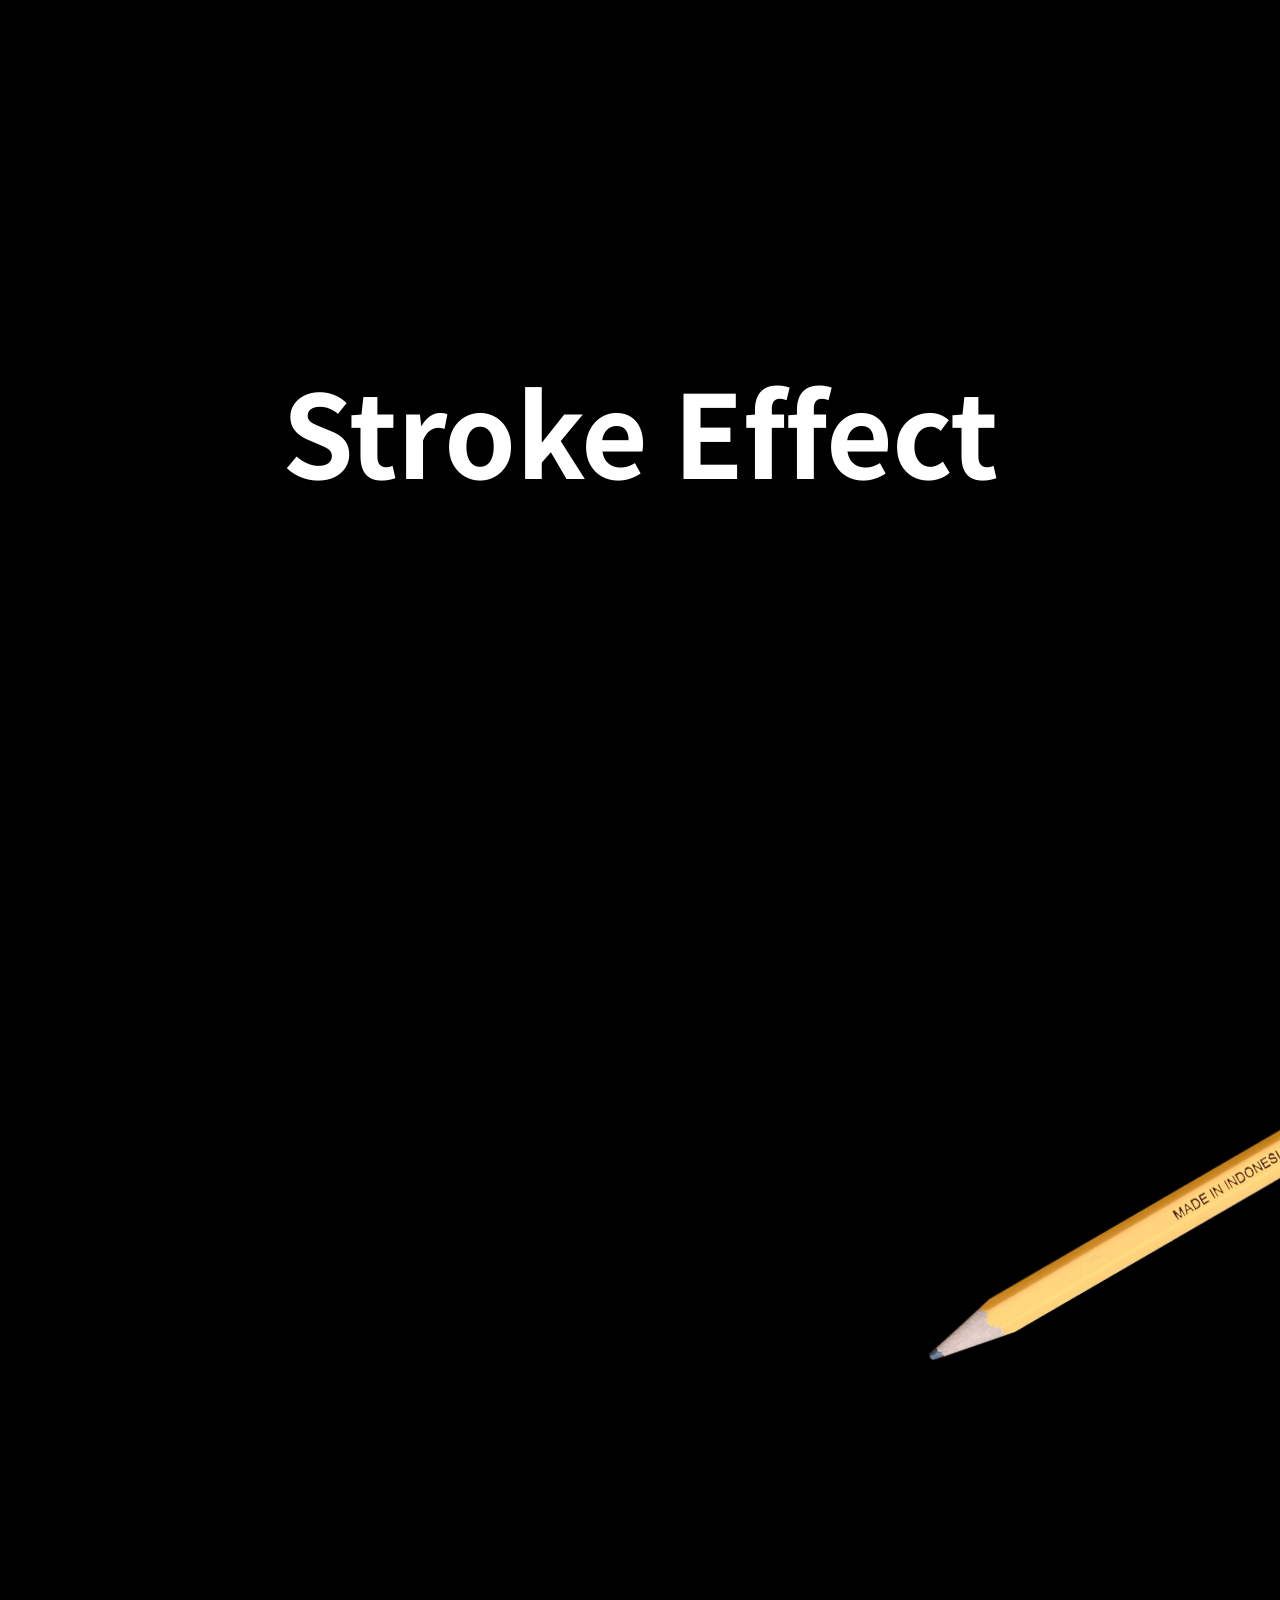
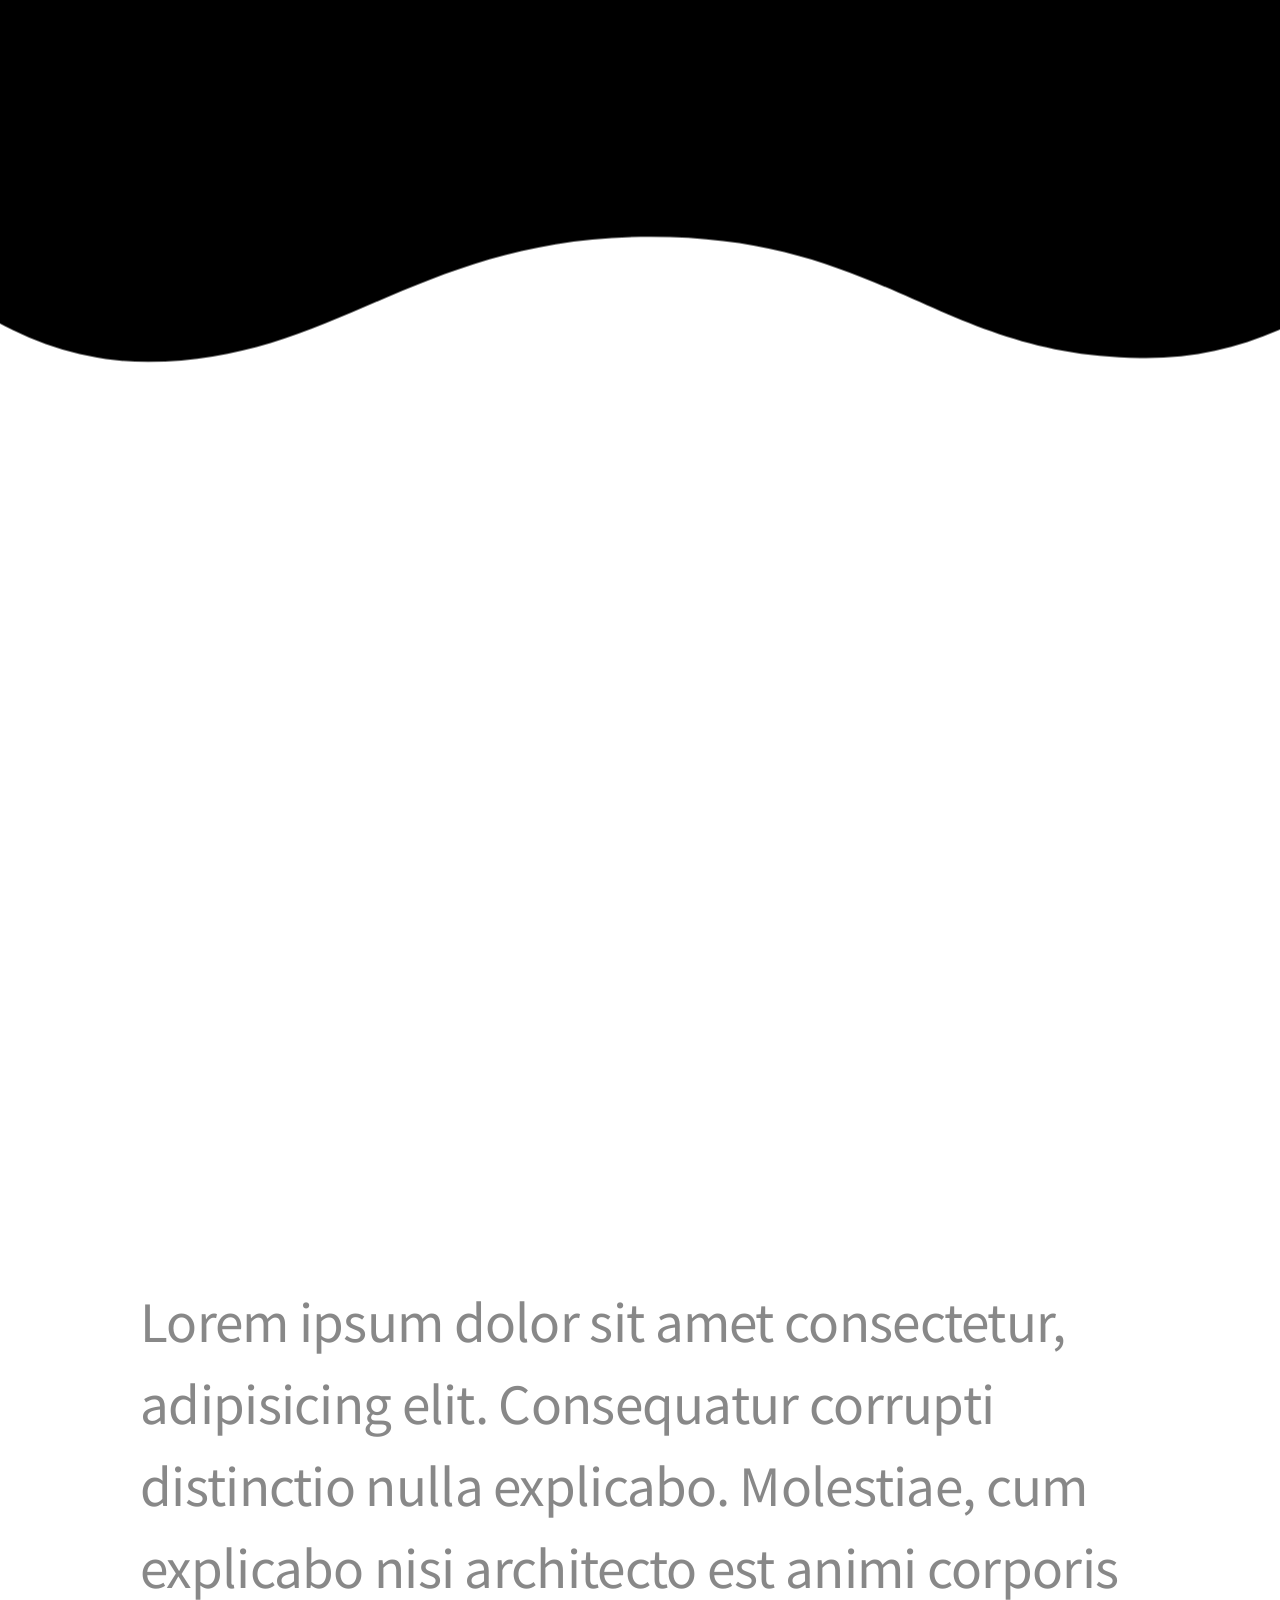
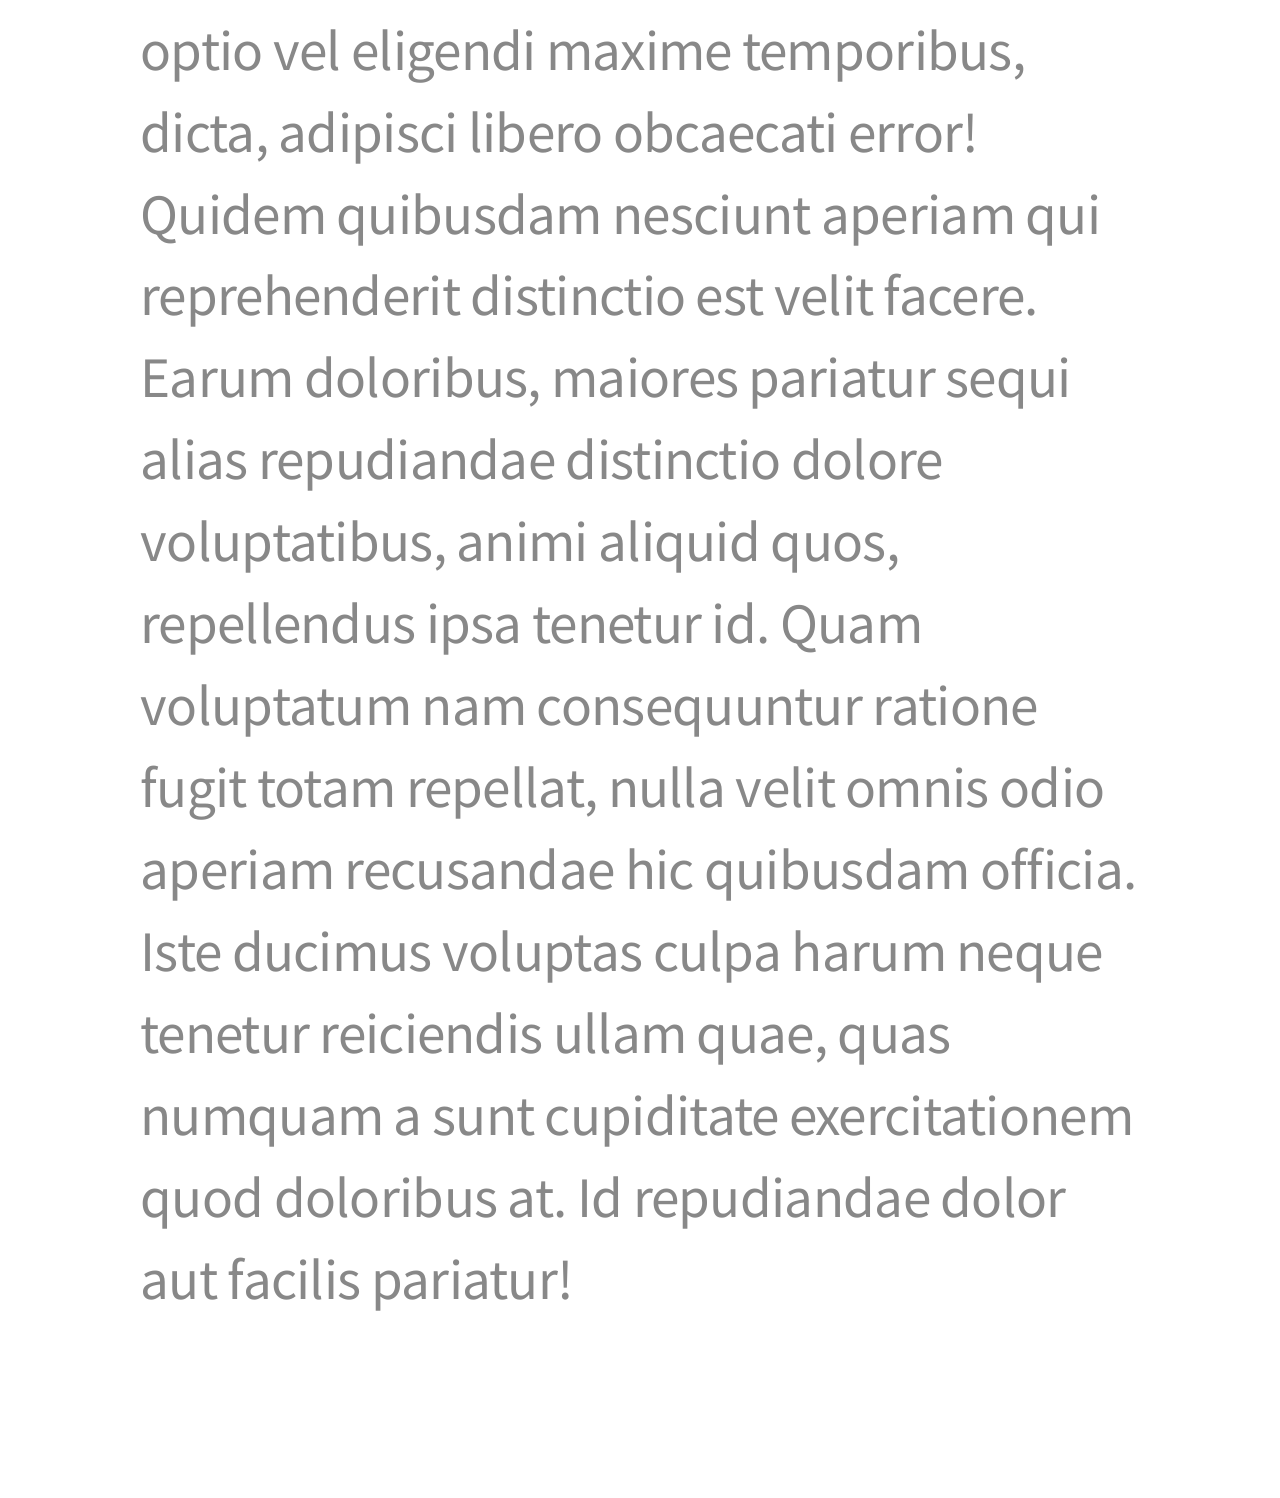
<file: apple-clone-v10/@ipad-stroke-effect/index.html>
<!DOCTYPE html>
<html>
<head>
	<meta charset="UTF-8">
	<meta name="viewport" content="width=device-width, initial-scale=1.0">
	<meta http-equiv="X-UA-Compatible" content="ie=edge">
	<title>AirMug Pro</title>
	<link href="https://fonts.googleapis.com/css2?family=Noto+Sans+KR:wght@400;900&display=swap" rel="stylesheet">
	<link rel="stylesheet" href="css/default.css">
	<link rel="stylesheet" href="css/main.css">
</head>
<body class="before-load">
	<div class="loading">
		<svg class="loading-circle">
			<circle cx="50%" cy="50%" r="25"></circle>
		</svg>
	</div>
	<div class="container">
		<section class="scroll-section" id="scroll-section-0">
			<h1>Stroke Effect</h1>
			<object class="sticky-elem pencil-logo" data="images/pencil-logo.svg" type="image/svg+xml"></object>
			<div class="sticky-elem main-message a">
				<p>여기에</p>
			</div>
			<span class="sticky-elem ribbon-path">
				<svg id="Layer_1" xmlns="http://www.w3.org/2000/svg" viewBox="0 0 700 450">
					<path class="st1" d="M709,41.5c-194,38-387,122-455,159c-64.13,34.89-73.4,42.42,20,26c82.5-14.5,126.34-33.68,185-38 c47.5-3.5,69.22,7.98-11,39c-75,29-251,98-459,169"></path>
				</svg>
			</span>
			<div class="sticky-elem main-message b">
				<p>옵션으로</p>
			</div>
			<img class="sticky-elem pencil" src="images/pencil.png">
		</section>
		<div class="normal-content">
			<section>
				<p class="mid-message">
					Lorem ipsum dolor sit amet consectetur, adipisicing elit. Consequatur corrupti distinctio nulla explicabo. Molestiae, cum explicabo nisi architecto est animi corporis optio vel eligendi maxime temporibus, dicta, adipisci libero obcaecati error! Quidem quibusdam nesciunt aperiam qui reprehenderit distinctio est velit facere. Earum doloribus, maiores pariatur sequi alias repudiandae distinctio dolore voluptatibus, animi aliquid quos, repellendus ipsa tenetur id. Quam voluptatum nam consequuntur ratione fugit totam repellat, nulla velit omnis odio aperiam recusandae hic quibusdam officia. Iste ducimus voluptas culpa harum neque tenetur reiciendis ullam quae, quas numquam a sunt cupiditate exercitationem quod doloribus at. Id repudiandae dolor aut facilis pariatur!
				</p>
			</section>
		</div>
	</div>

	<script src="js/main.js"></script>
</body>
</html>
</file>
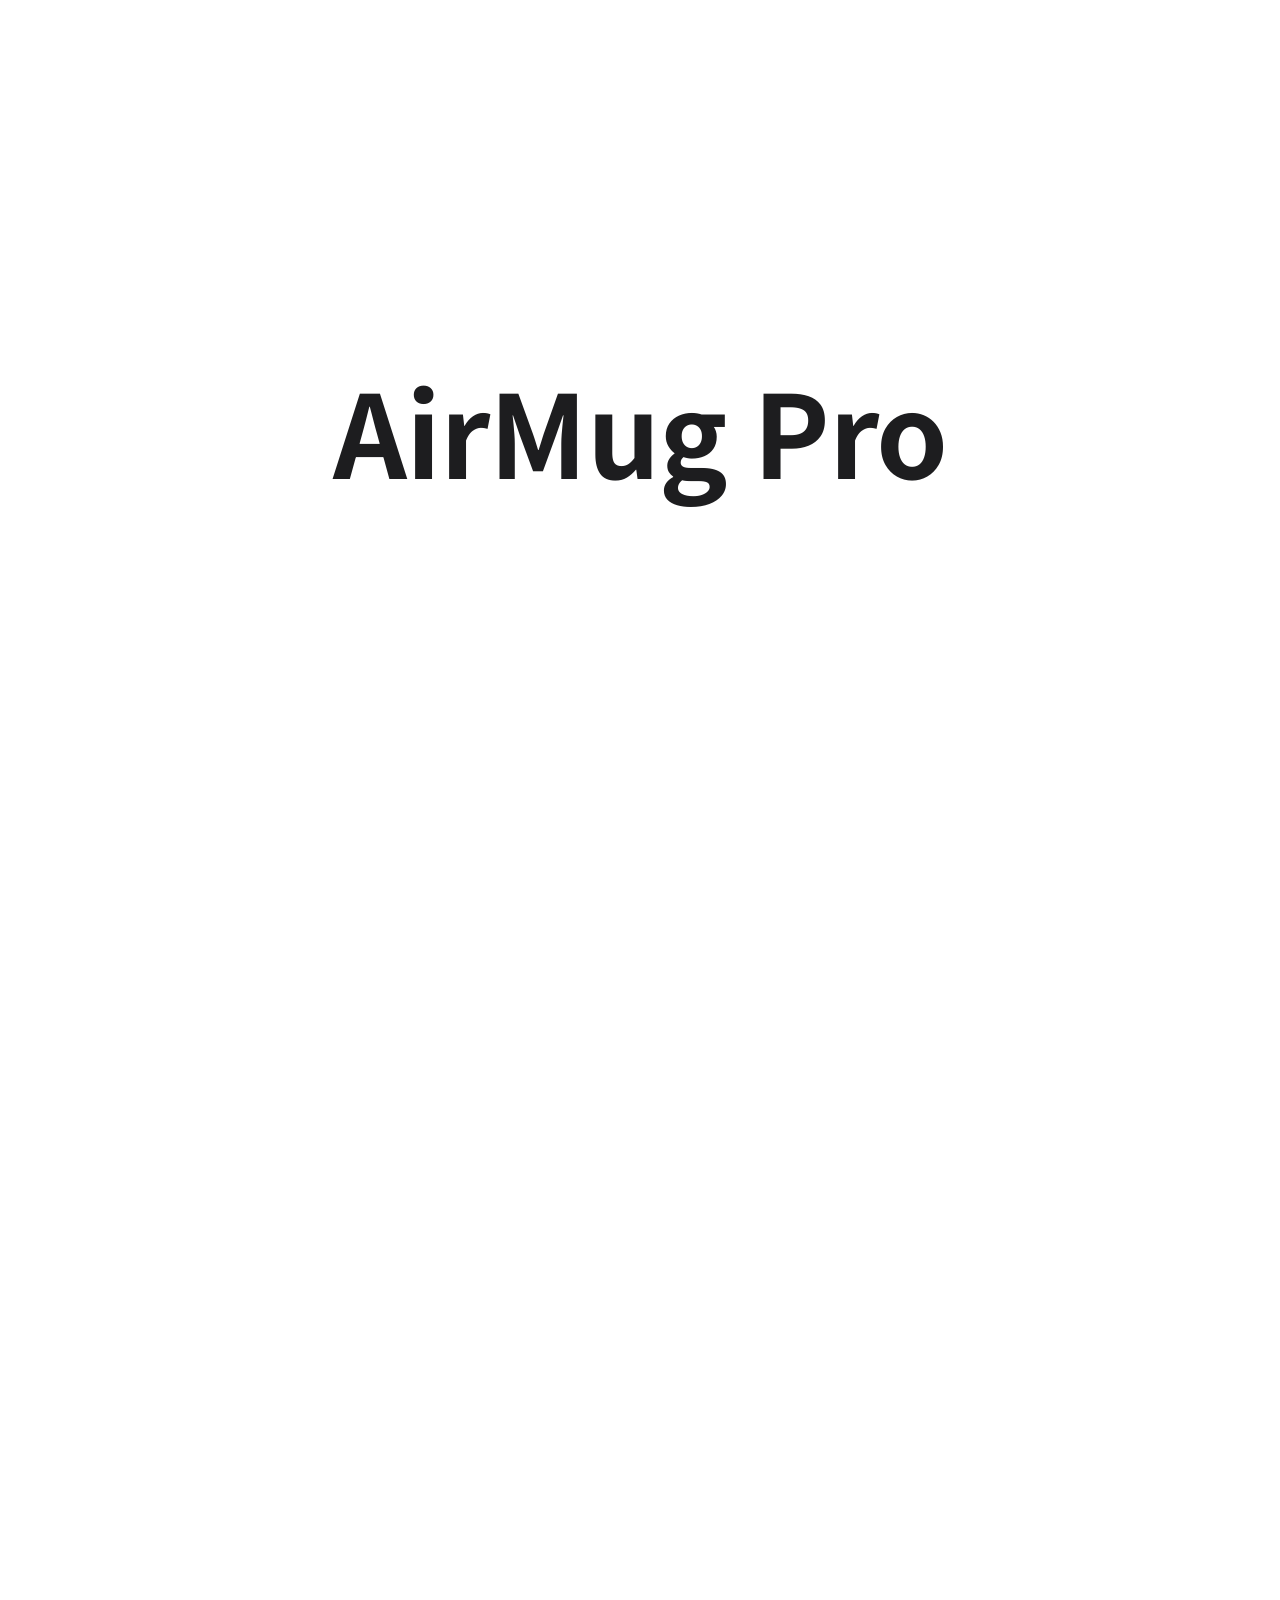
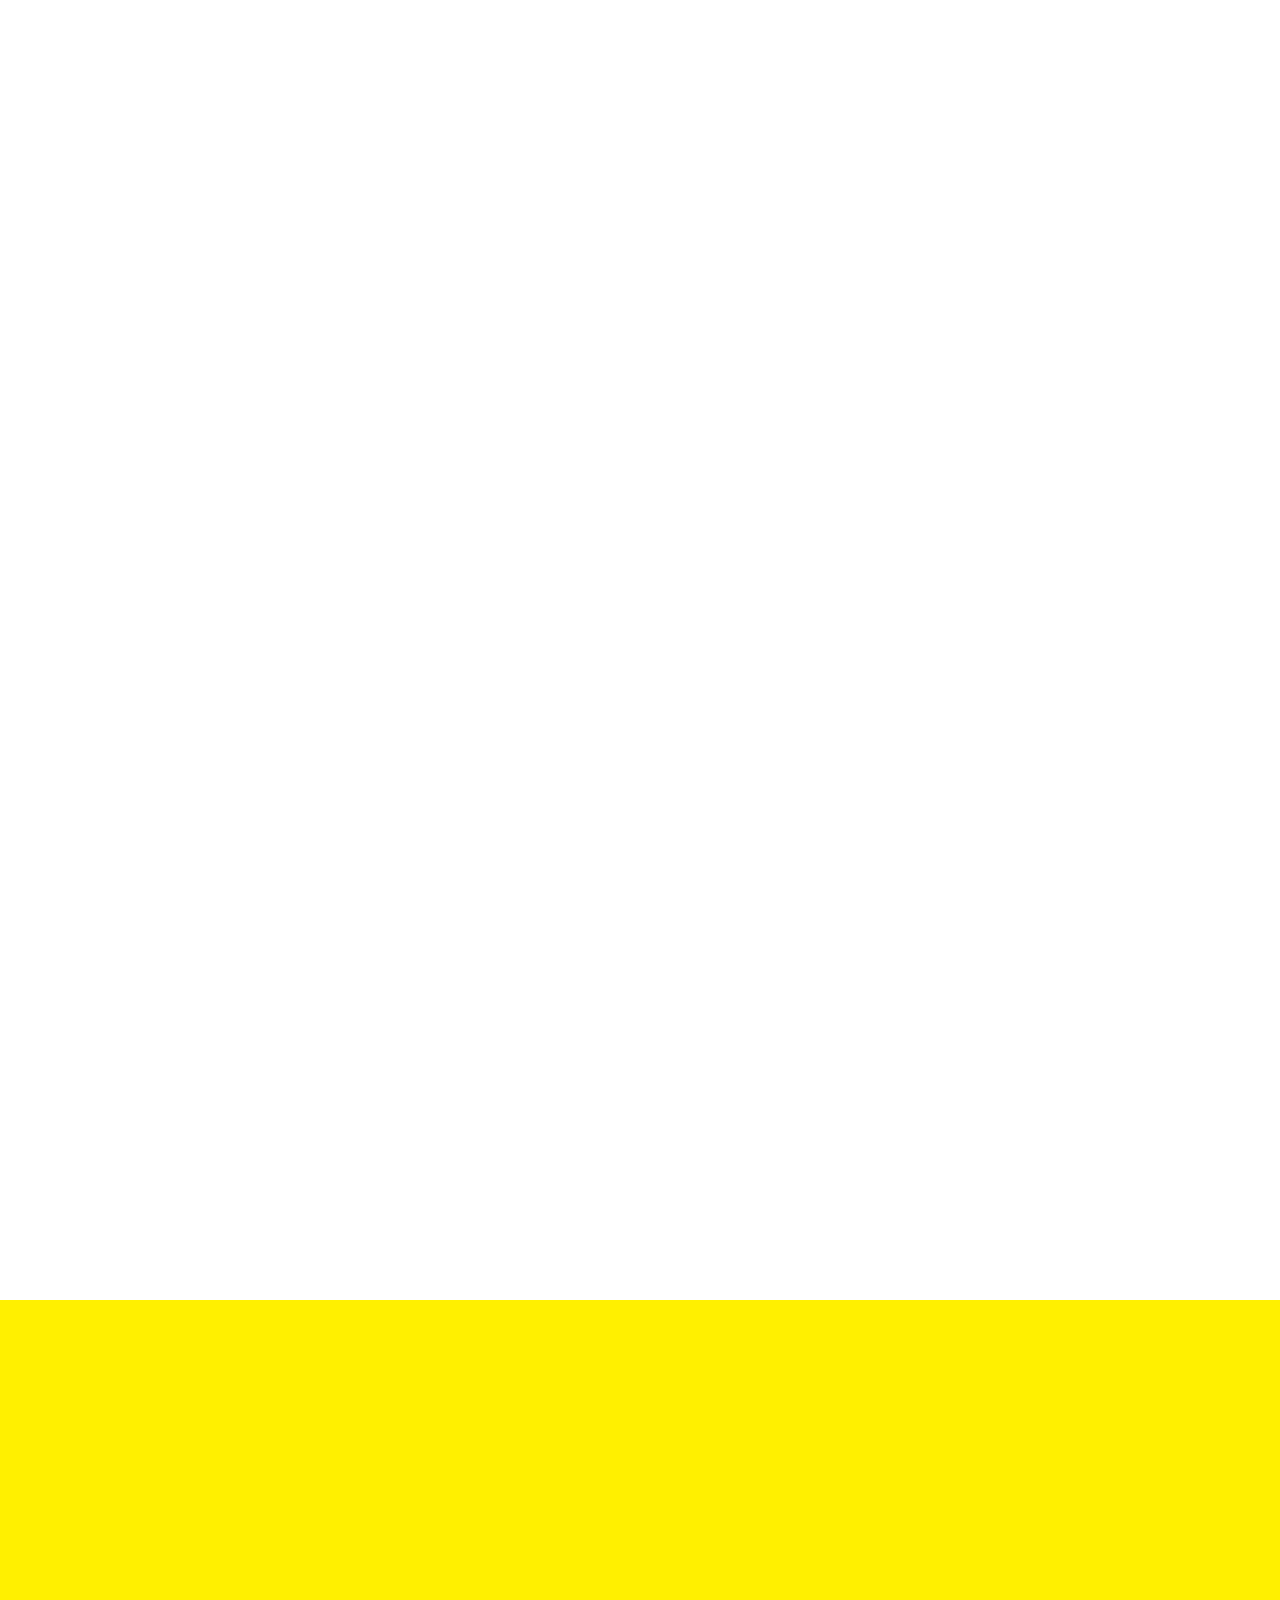
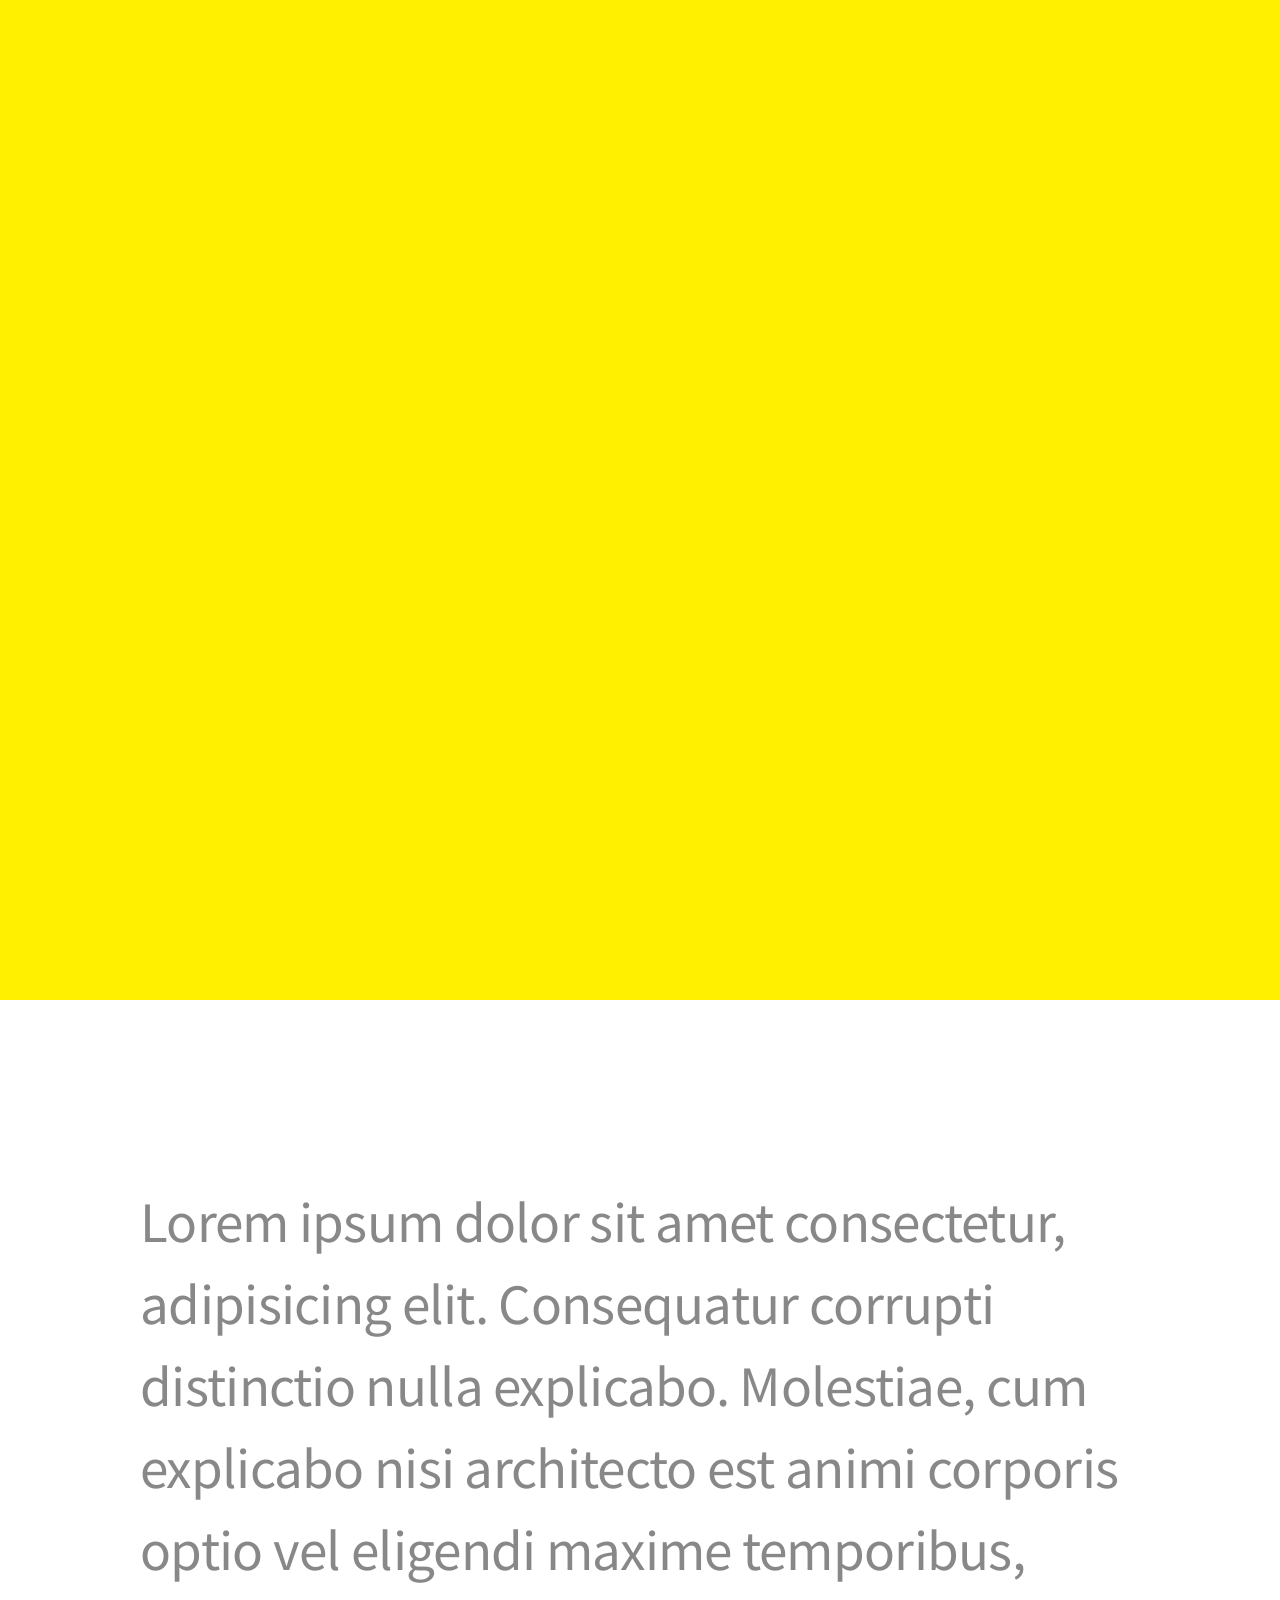
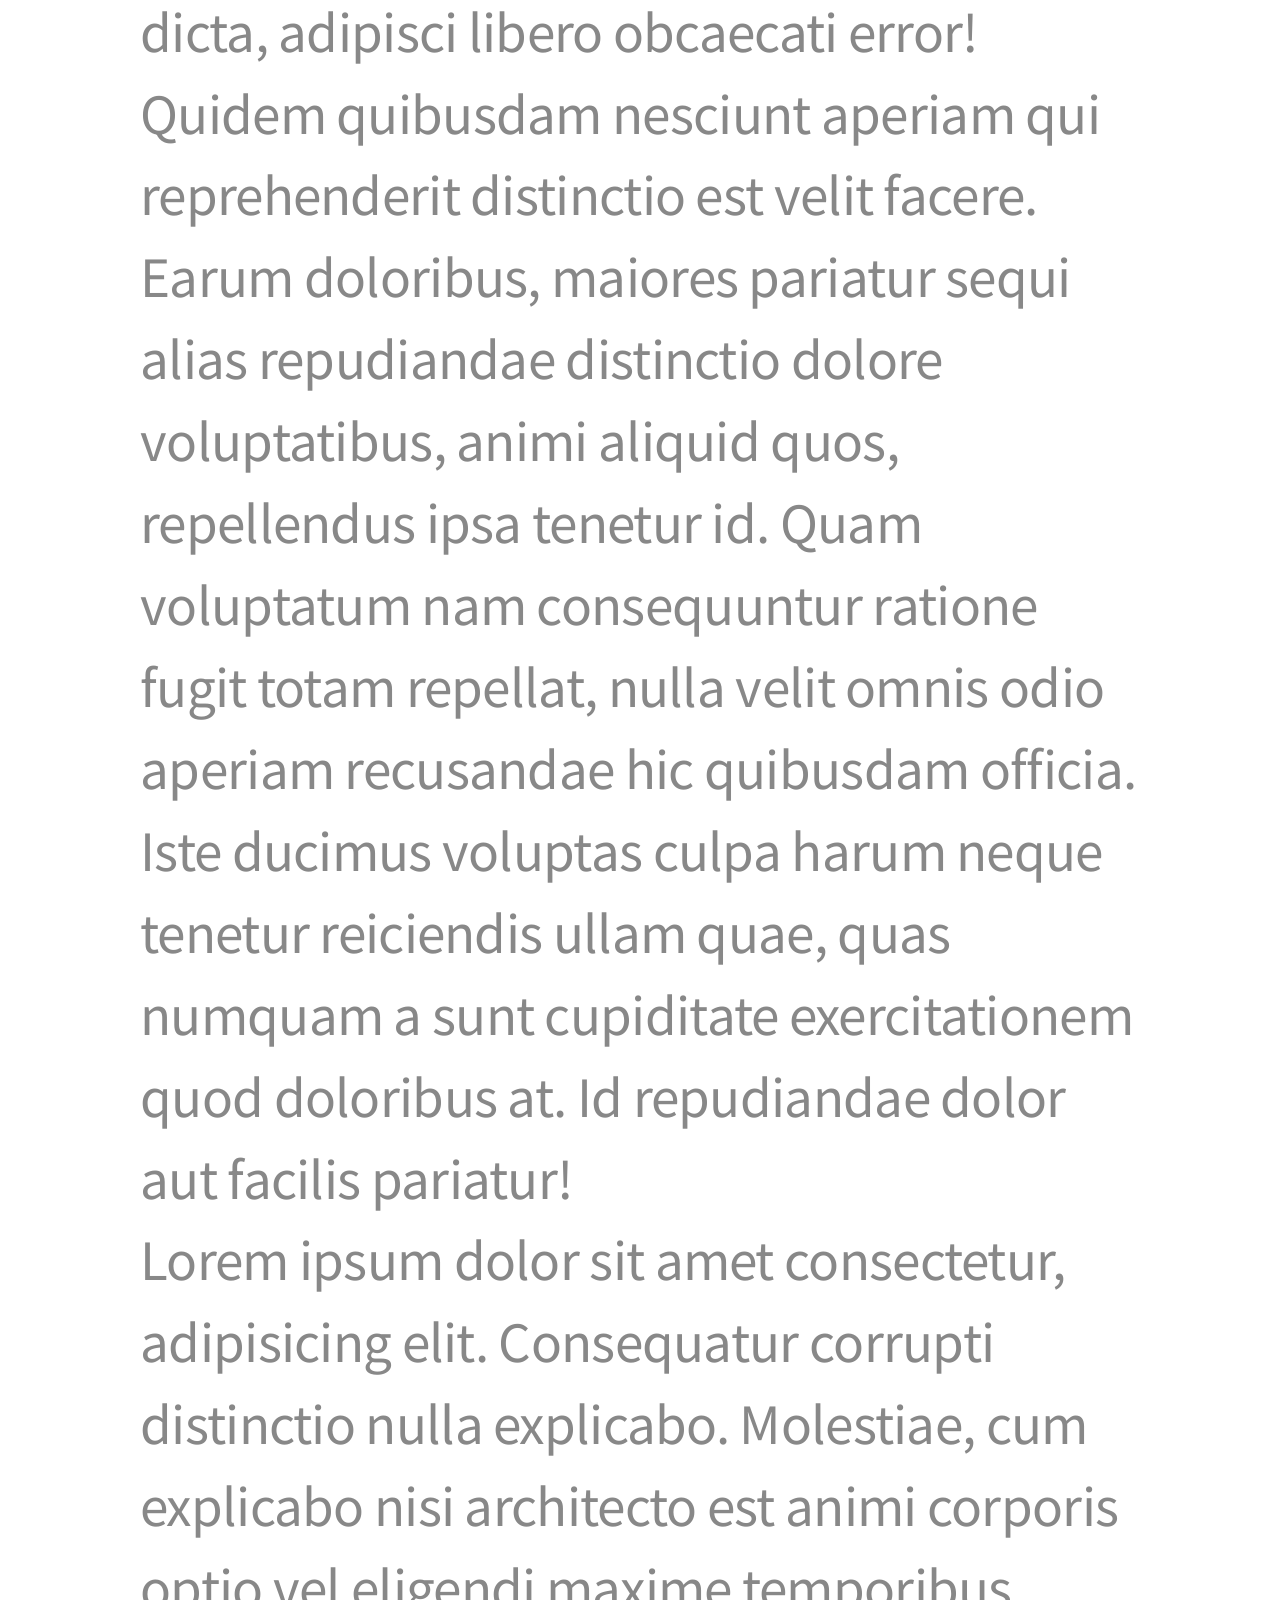
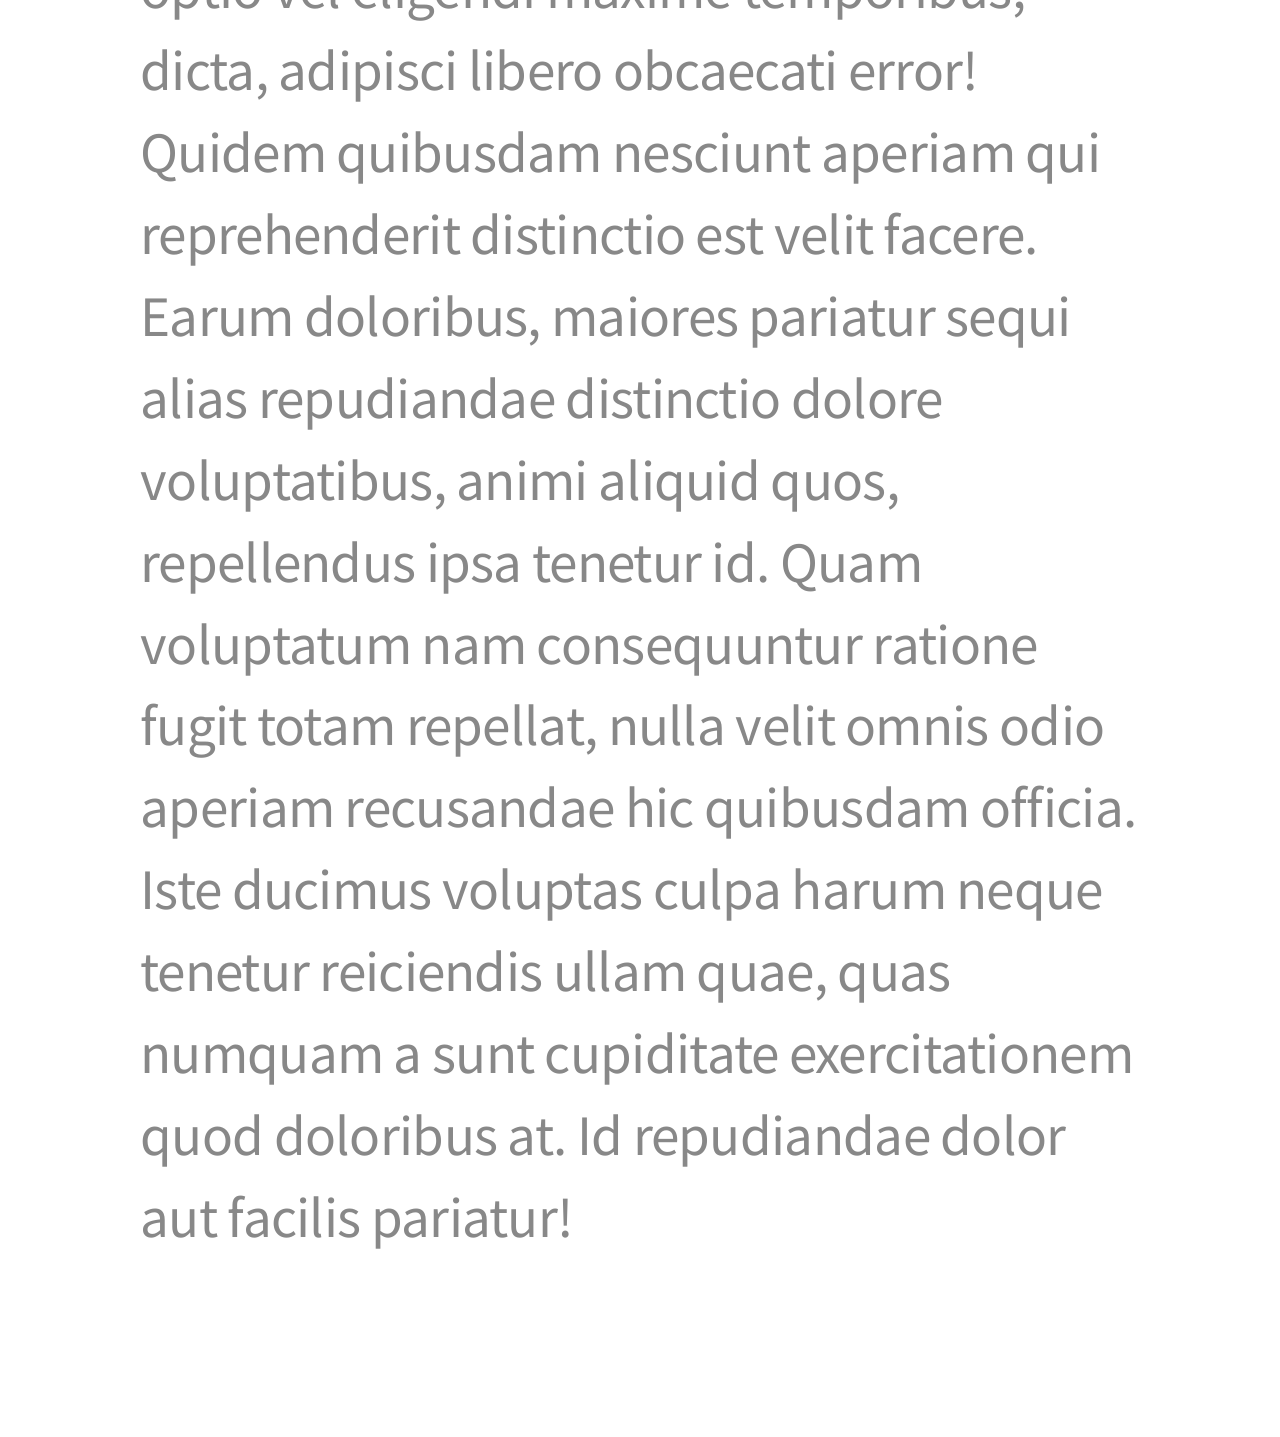
<file: apple-clone-v10/@simple-version/index.html>
<!DOCTYPE html>
<html>
<head>
	<meta charset="UTF-8">
	<meta name="viewport" content="width=device-width, initial-scale=1.0">
	<meta http-equiv="X-UA-Compatible" content="ie=edge">
	<title>AirMug Pro</title>
	<link href="https://fonts.googleapis.com/css2?family=Noto+Sans+KR:wght@400;900&display=swap" rel="stylesheet">
	<link rel="stylesheet" href="css/default.css">
	<link rel="stylesheet" href="css/simple-main.css">
</head>
<body class="before-load">
	<div class="loading">
		<svg class="loading-circle">
			<circle cx="50%" cy="50%" r="25"></circle>
		</svg>
	</div>
	<div class="container">
		<section class="scroll-section" id="scroll-section-0">
			<h1>AirMug Pro</h1>
			<div class="sticky-elem sticky-elem-canvas">
				<canvas id="video-canvas-0" width="1920" height="1080"></canvas>
			</div>
			<div class="sticky-elem main-message a">
				<p>온전히 빠져들게 하는<br>최고급 세라믹</p>
			</div>
			<div class="sticky-elem main-message b">
				<p>주변 맛을 느끼게 해주는<br>주변 맛 허용 모드</p>
			</div>
			<div class="sticky-elem main-message c">
				<p>온종일 편안한<br>맞춤형 손잡이</p>
			</div>
			<div class="sticky-elem main-message d">
				<p>새롭게 입가를<br>찾아온 매혹</p>
			</div>
		</section>
		<section class="scroll-section" id="scroll-section-1">
			<div class="sticky-elem main-message hero-message a">
				<p>
					<small>편안한 촉감</small>
					입과 하나 되다
				</p>
			</div>
			<div class="sticky-elem main-message b">
				<p>
					오롯이,<br>당신과 음료만
				</p>
			</div>
			<div class="sticky-elem main-message c">
				<p>
					디자인 오브 스웨덴,<br>메이드 인 차이나
				</p>
			</div>
		</section>
		<div class="normal-content">
			<section>
				<p class="mid-message">
					Lorem ipsum dolor sit amet consectetur, adipisicing elit. Consequatur corrupti distinctio nulla explicabo. Molestiae, cum explicabo nisi architecto est animi corporis optio vel eligendi maxime temporibus, dicta, adipisci libero obcaecati error! Quidem quibusdam nesciunt aperiam qui reprehenderit distinctio est velit facere. Earum doloribus, maiores pariatur sequi alias repudiandae distinctio dolore voluptatibus, animi aliquid quos, repellendus ipsa tenetur id. Quam voluptatum nam consequuntur ratione fugit totam repellat, nulla velit omnis odio aperiam recusandae hic quibusdam officia. Iste ducimus voluptas culpa harum neque tenetur reiciendis ullam quae, quas numquam a sunt cupiditate exercitationem quod doloribus at. Id repudiandae dolor aut facilis pariatur!
				</p>
			</section>
			<section>
				<p class="mid-message">
					Lorem ipsum dolor sit amet consectetur, adipisicing elit. Consequatur corrupti distinctio nulla explicabo. Molestiae, cum explicabo nisi architecto est animi corporis optio vel eligendi maxime temporibus, dicta, adipisci libero obcaecati error! Quidem quibusdam nesciunt aperiam qui reprehenderit distinctio est velit facere. Earum doloribus, maiores pariatur sequi alias repudiandae distinctio dolore voluptatibus, animi aliquid quos, repellendus ipsa tenetur id. Quam voluptatum nam consequuntur ratione fugit totam repellat, nulla velit omnis odio aperiam recusandae hic quibusdam officia. Iste ducimus voluptas culpa harum neque tenetur reiciendis ullam quae, quas numquam a sunt cupiditate exercitationem quod doloribus at. Id repudiandae dolor aut facilis pariatur!
				</p>
			</section>
		</div>
	</div>

	<script src="js/simple-main.js"></script>
</body>
</html>
</file>
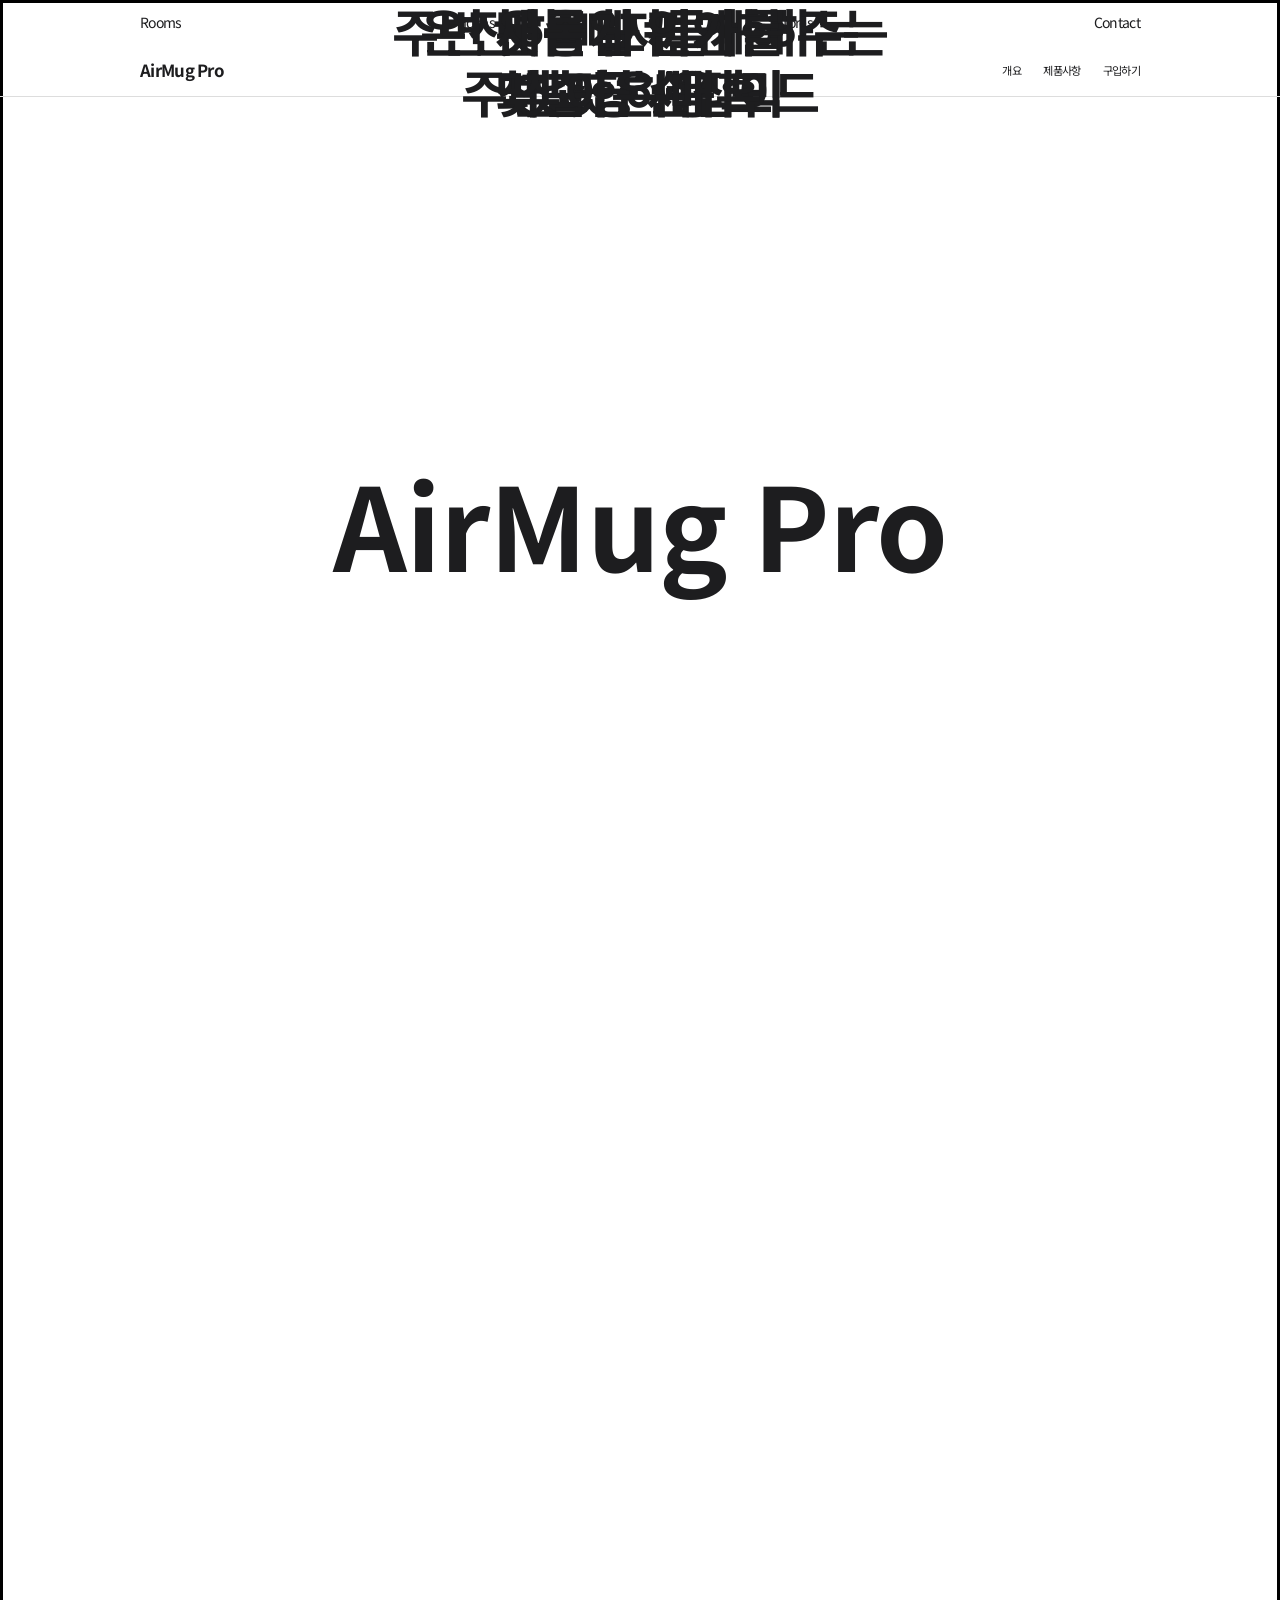
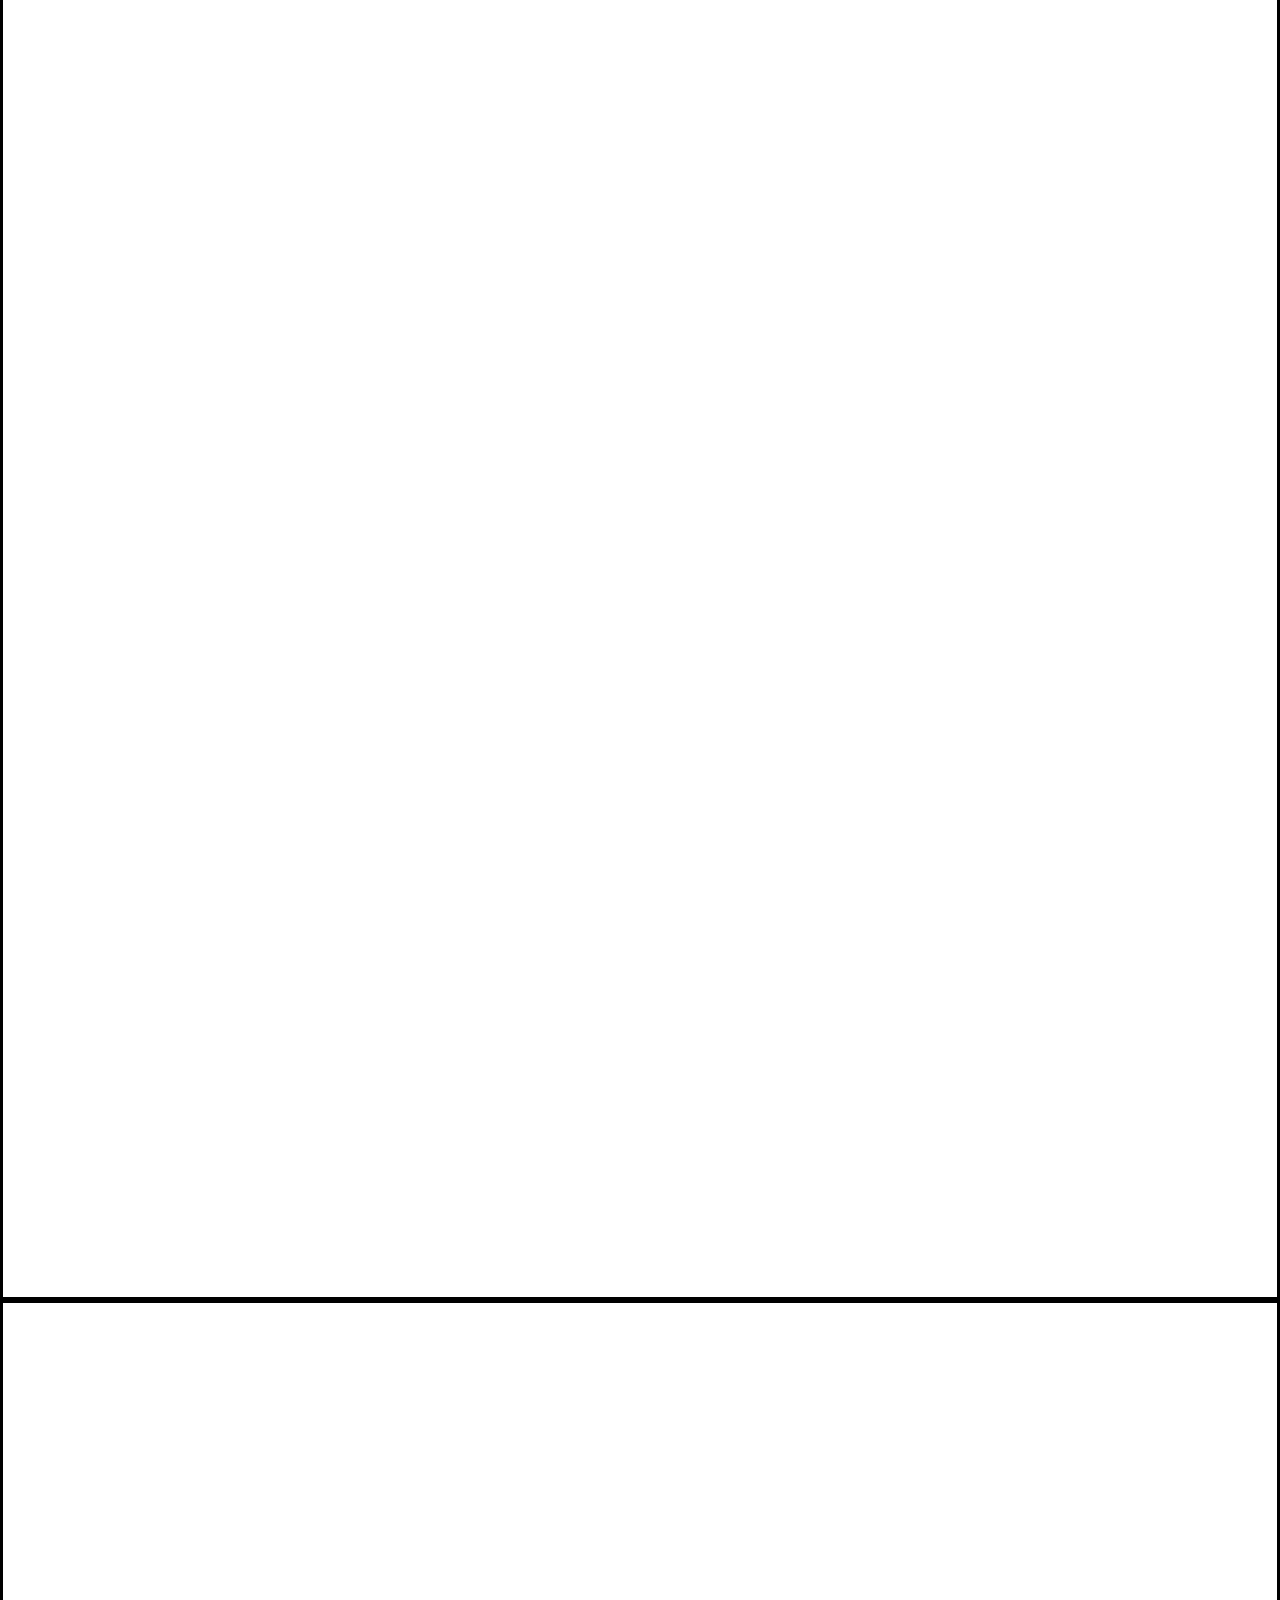
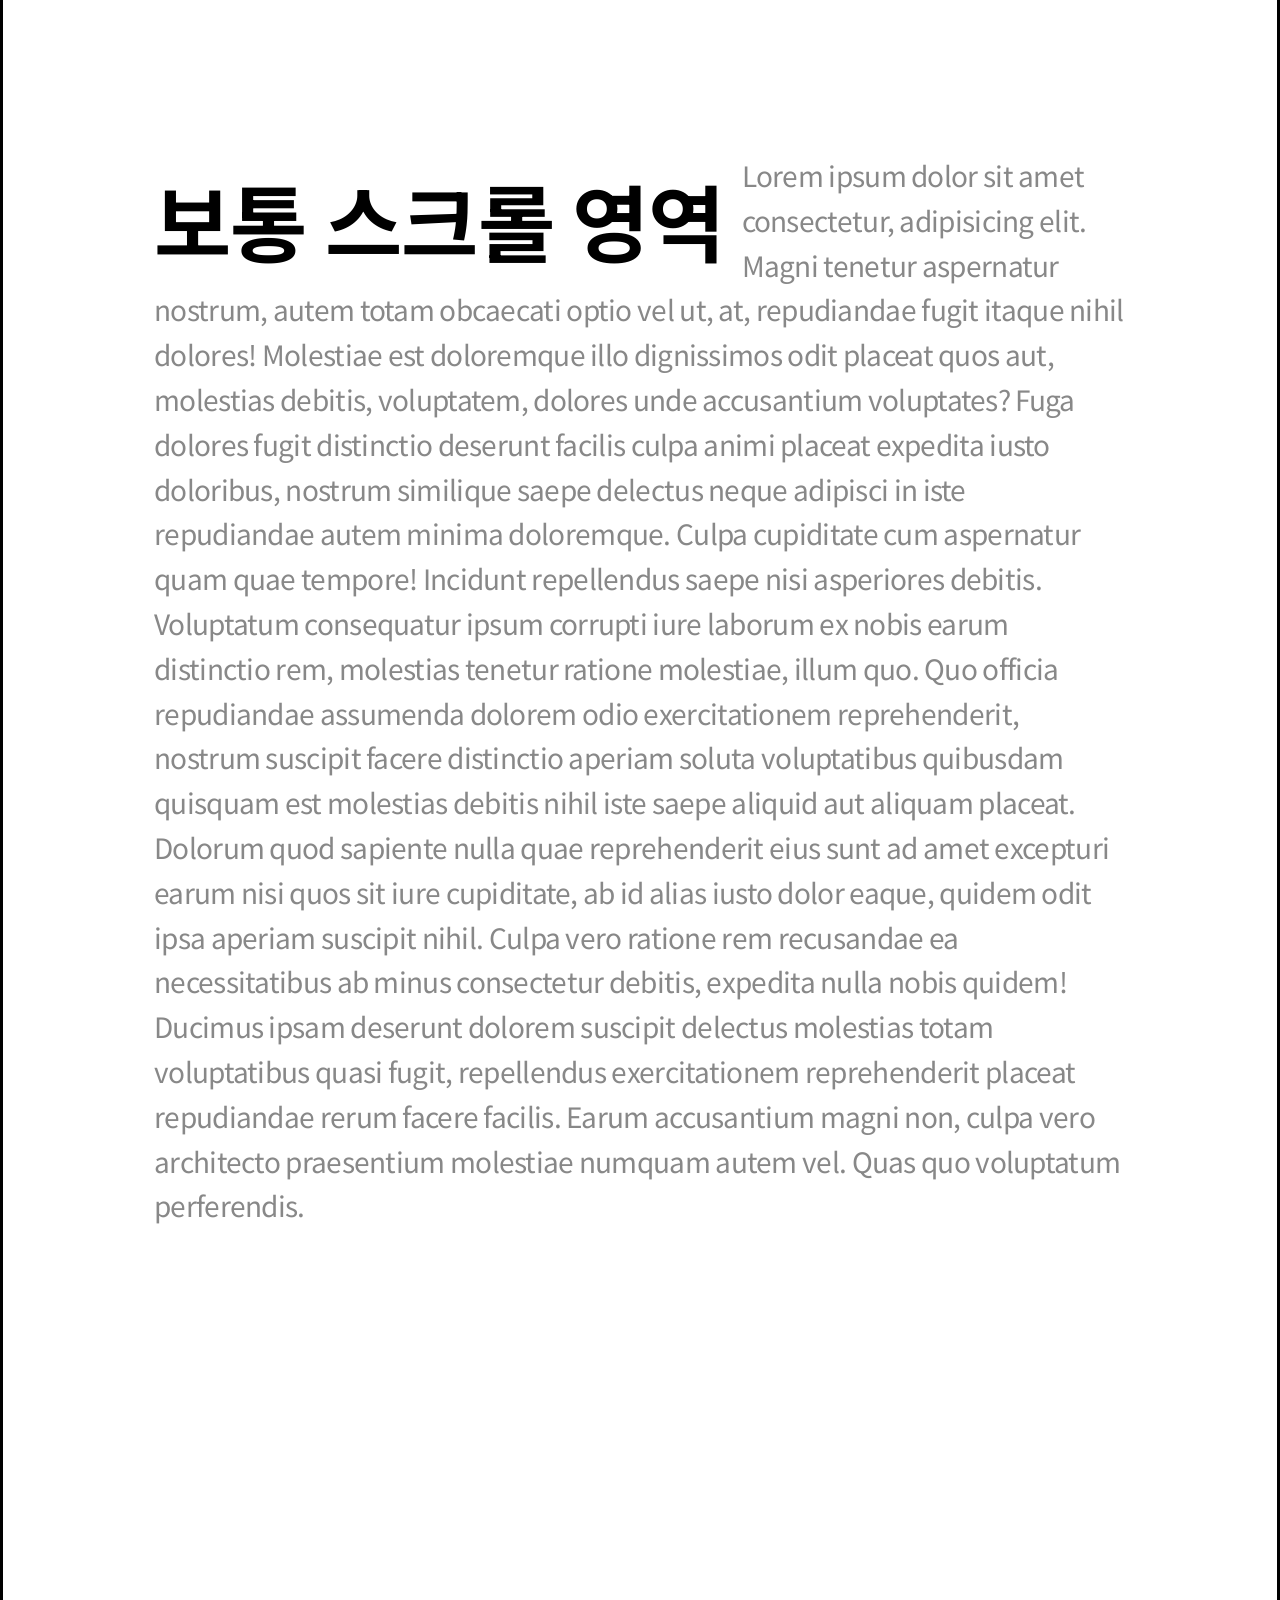
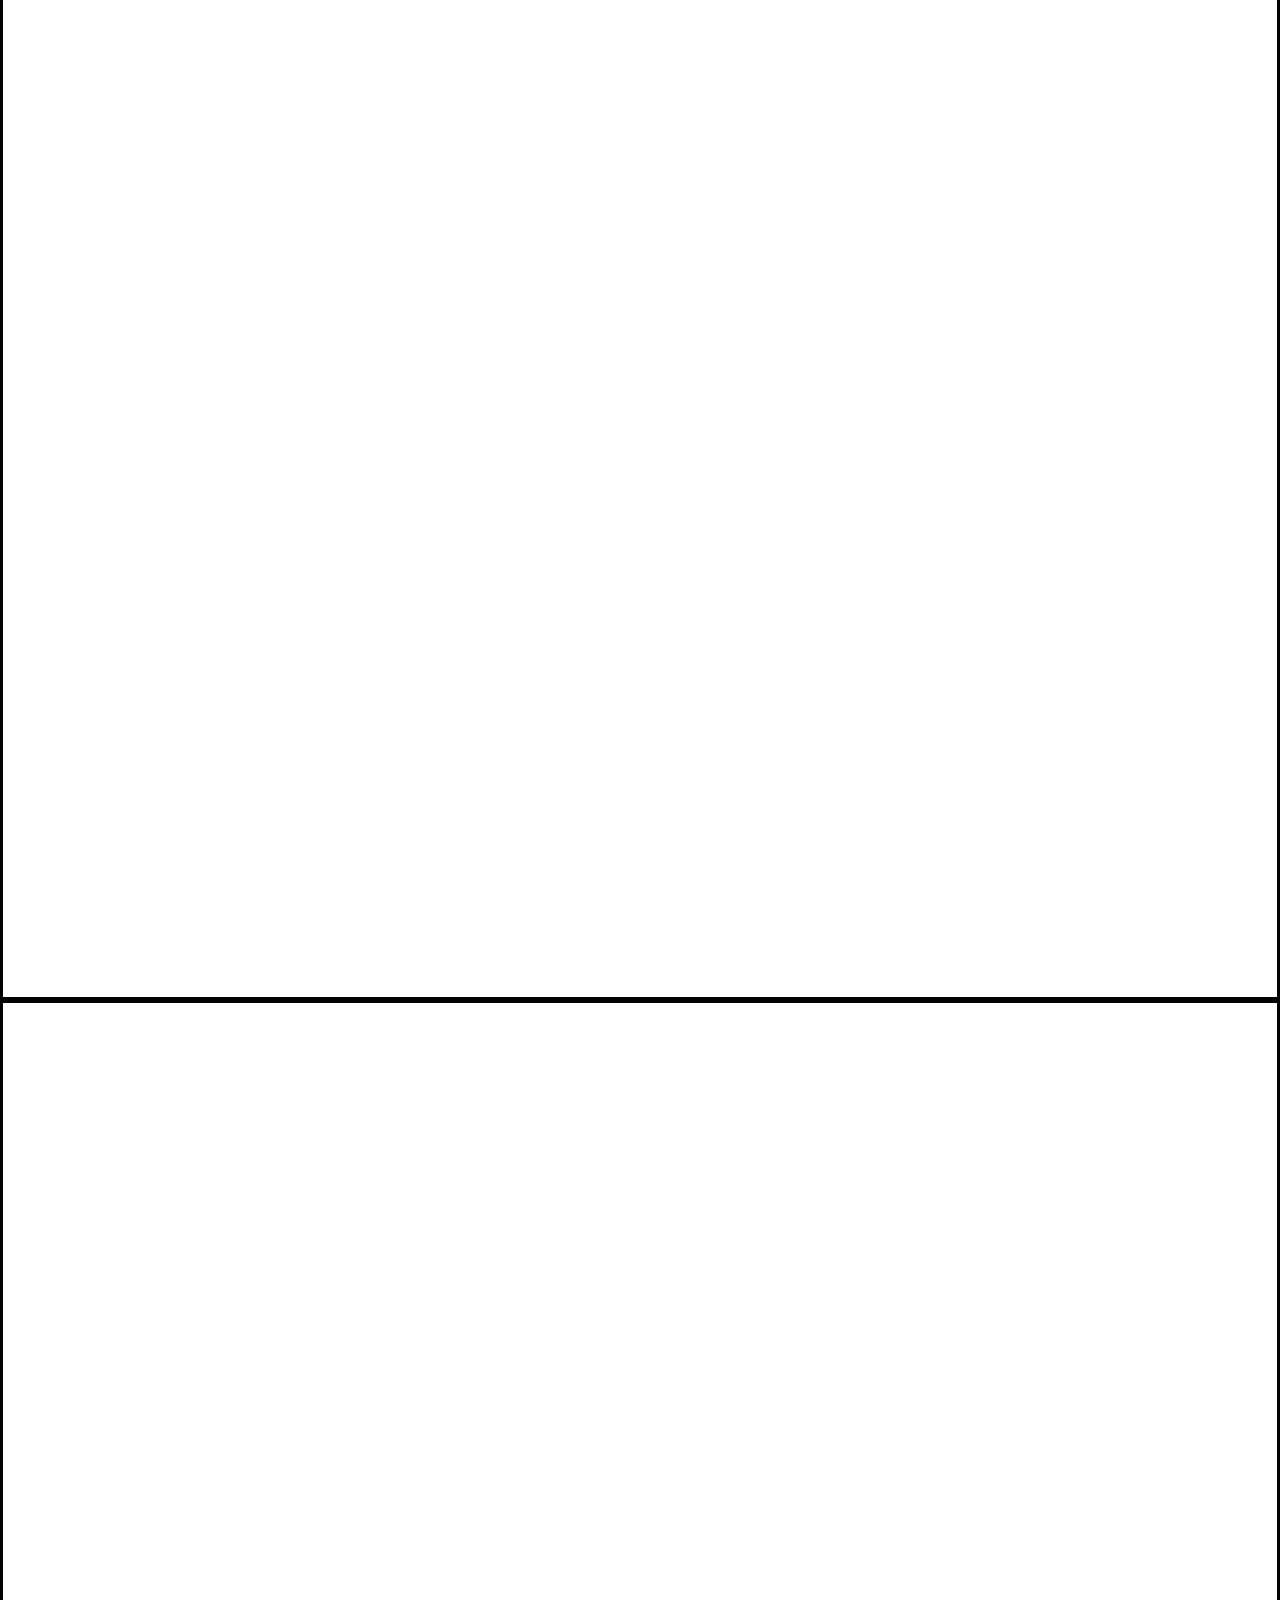
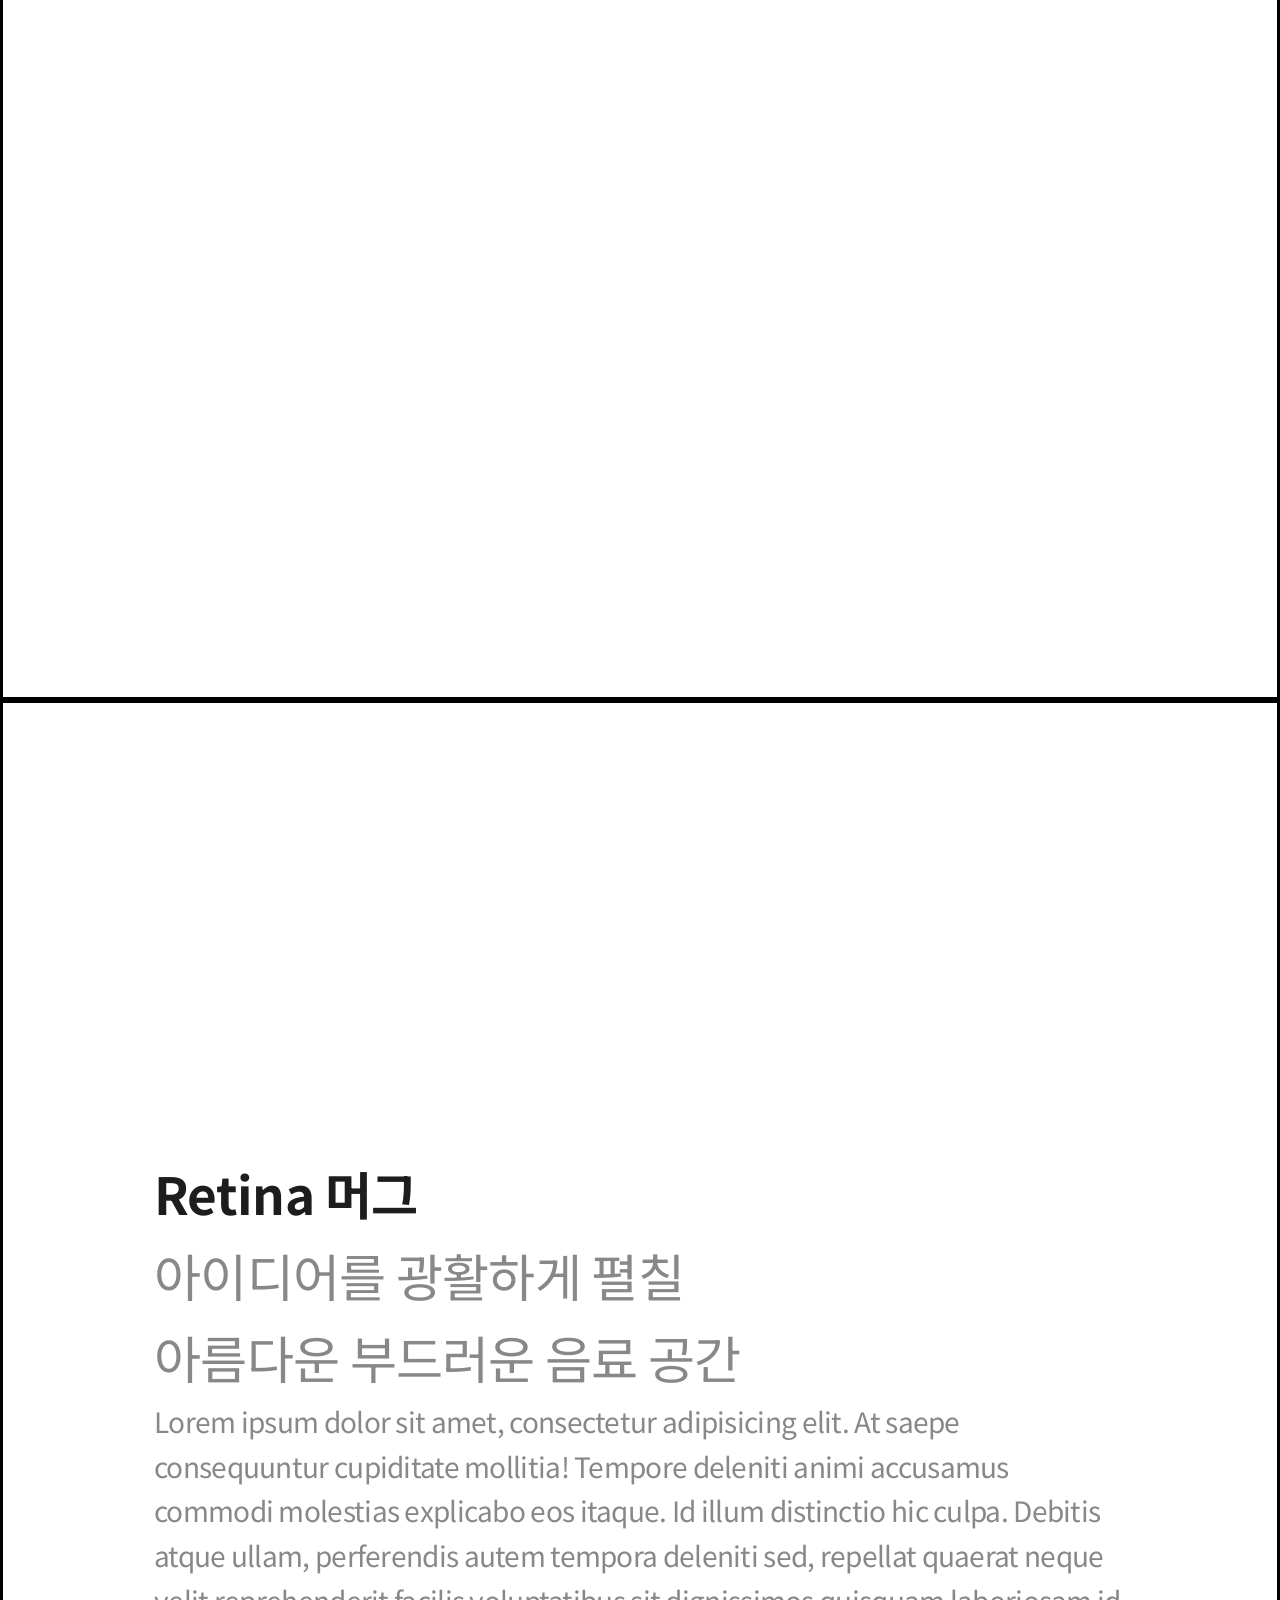
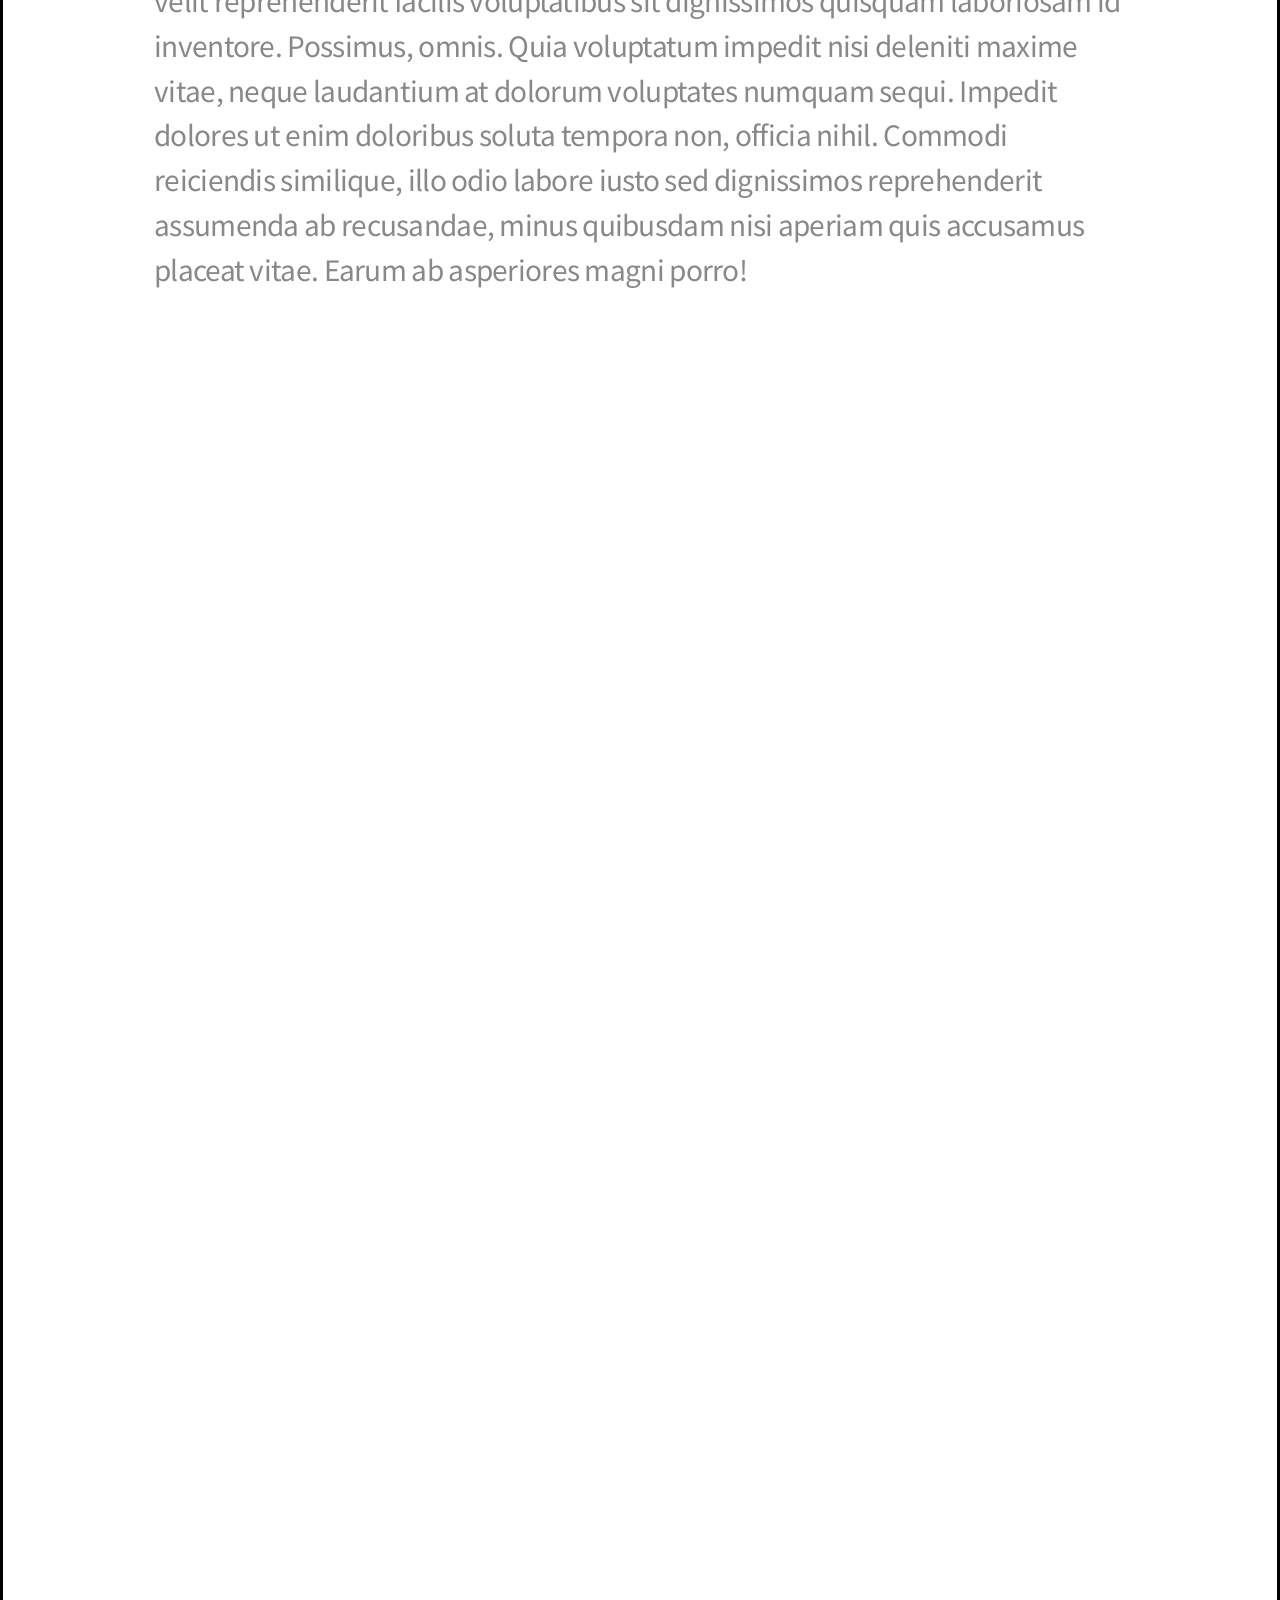
<file: apple-clone-v10/blank.html>
<!DOCTYPE html>
<html>
<head>
	<meta charset="UTF-8">
	<meta name="viewport" content="width=device-width, initial-scale=1.0">
	<meta http-equiv="X-UA-Compatible" content="ie=edge">
	<title>AirMug Pro</title>
	<link href="https://fonts.googleapis.com/css2?family=Noto+Sans+KR:wght@400;900&display=swap" rel="stylesheet">
	<link rel="stylesheet" href="css/default.css">
	<link rel="stylesheet" href="./css2/main.css">
</head>
<body>
	<div class="container">
		<nav class="global-nav">
			<div class="global-nav-links">
				<a href="#" class="global-nav-item">Rooms</a>
				<a href="#" class="global-nav-item">Ideas</a>
				<a href="#" class="global-nav-item">Stores</a>
				<a href="#" class="global-nav-item">Contact</a>
			</div>
		</nav>
		<nav class="local-nav">
			<div class="local-nav-links">
				<a href="" class="product-name">AirMug Pro</a>
				<a href="#">개요</a>
				<a href="#">제품사항</a>
				<a href="#">구입하기</a>
			</div>
		</nav>
		<section class="scroll-section" id="scroll-section-0">
			<h1>AirMug Pro</h1>
			<div class="sticky-elem main-message ㅁ">
				<p>온전히 빠져들게 하는<br>최고급 세라믹</p>
			</div>
			<div class="sticky-elem main-message b">
				<p>주변 맛을 느끼게 해주는<br>주변 맛 허용 모드</p>
			</div>
			<div class="sticky-elem main-message c">
				<p>온종일 편안한<br>맞춤형 손잡이</p>
			</div>
			<div class="sticky-elem main-message d">
				<p>새롭게 입가를<br>찾아온 매혹</p>
			</div>
		</section>
		<section class="scroll-section" id="scroll-section-1">
			<p class="description">
				<strong>보통 스크롤 영역</strong>
				Lorem ipsum dolor sit amet consectetur, adipisicing elit. Magni tenetur aspernatur nostrum, autem totam obcaecati optio vel ut, at, repudiandae fugit itaque nihil dolores! Molestiae est doloremque illo dignissimos odit placeat quos aut, molestias debitis, voluptatem, dolores unde accusantium voluptates? Fuga dolores fugit distinctio deserunt facilis culpa animi placeat expedita iusto doloribus, nostrum similique saepe delectus neque adipisci in iste repudiandae autem minima doloremque. Culpa cupiditate cum aspernatur quam quae tempore! Incidunt repellendus saepe nisi asperiores debitis. Voluptatum consequatur ipsum corrupti iure laborum ex nobis earum distinctio rem, molestias tenetur ratione molestiae, illum quo. Quo officia repudiandae assumenda dolorem odio exercitationem reprehenderit, nostrum suscipit facere distinctio aperiam soluta voluptatibus quibusdam quisquam est molestias debitis nihil iste saepe aliquid aut aliquam placeat. Dolorum quod sapiente nulla quae reprehenderit eius sunt ad amet excepturi earum nisi quos sit iure cupiditate, ab id alias iusto dolor eaque, quidem odit ipsa aperiam suscipit nihil. Culpa vero ratione rem recusandae ea necessitatibus ab minus consectetur debitis, expedita nulla nobis quidem! Ducimus ipsam deserunt dolorem suscipit delectus molestias totam voluptatibus quasi fugit, repellendus exercitationem reprehenderit placeat repudiandae rerum facere facilis. Earum accusantium magni non, culpa vero architecto praesentium molestiae numquam autem vel. Quas quo voluptatum perferendis.
			</p>
		</section>
		<section class="scroll-section" id="scroll-section-2">
			<div class="sticky-elem main-message">
				<p>
					<small>편안한 촉감</small>
					입과 하나 되다
				</p>
			</div>
			<div class="sticky-elem desc-message">
				<p>
					편안한 목넘김을 완성하는 디테일한 여러 구성 요소들, 우리는 이를 하나하나 새롭게 살피고 재구성하는 과정을 거쳐 새로운 수준의 머그, AirMug Pro를 만들었습니다. 입에 뭔가 댔다는 감각은 어느새 사라지고 오롯이 당신과 음료만 남게 되죠.
				</p>
				<div class="pin"></div>
			</div>
			<div class="sticky-elem desc-message">
				<p>
					디자인 앤 퀄리티 오브 스웨덴,<br>메이드 인 차이나
				</p>
				<div class="pin"></div>
			</div>
		</section>
		<section class="scroll-section" id="scroll-section-3">
			<p class="mid-message">
				<strong>Retina 머그</strong><br>
				아이디어를 광활하게 펼칠<br>
				아름다운 부드러운 음료 공간
			</p>
			<p class="canvas-caption">
				Lorem ipsum dolor sit amet, consectetur adipisicing elit. At saepe consequuntur cupiditate mollitia! Tempore deleniti animi accusamus commodi molestias explicabo eos itaque. Id illum distinctio hic culpa. Debitis atque ullam, perferendis autem tempora deleniti sed, repellat quaerat neque velit reprehenderit facilis voluptatibus sit dignissimos quisquam laboriosam id inventore. Possimus, omnis. Quia voluptatum impedit nisi deleniti maxime vitae, neque laudantium at dolorum voluptates numquam sequi. Impedit dolores ut enim doloribus soluta tempora non, officia nihil. Commodi reiciendis similique, illo odio labore iusto sed dignissimos reprehenderit assumenda ab recusandae, minus quibusdam nisi aperiam quis accusamus placeat vitae. Earum ab asperiores magni porro!
			</p>
		</section>
		<footer class="footer">
			2022, Mari
		</footer>
	</div>
	<script src="./js2/main.js"></script>
</body>
</html>
</file>
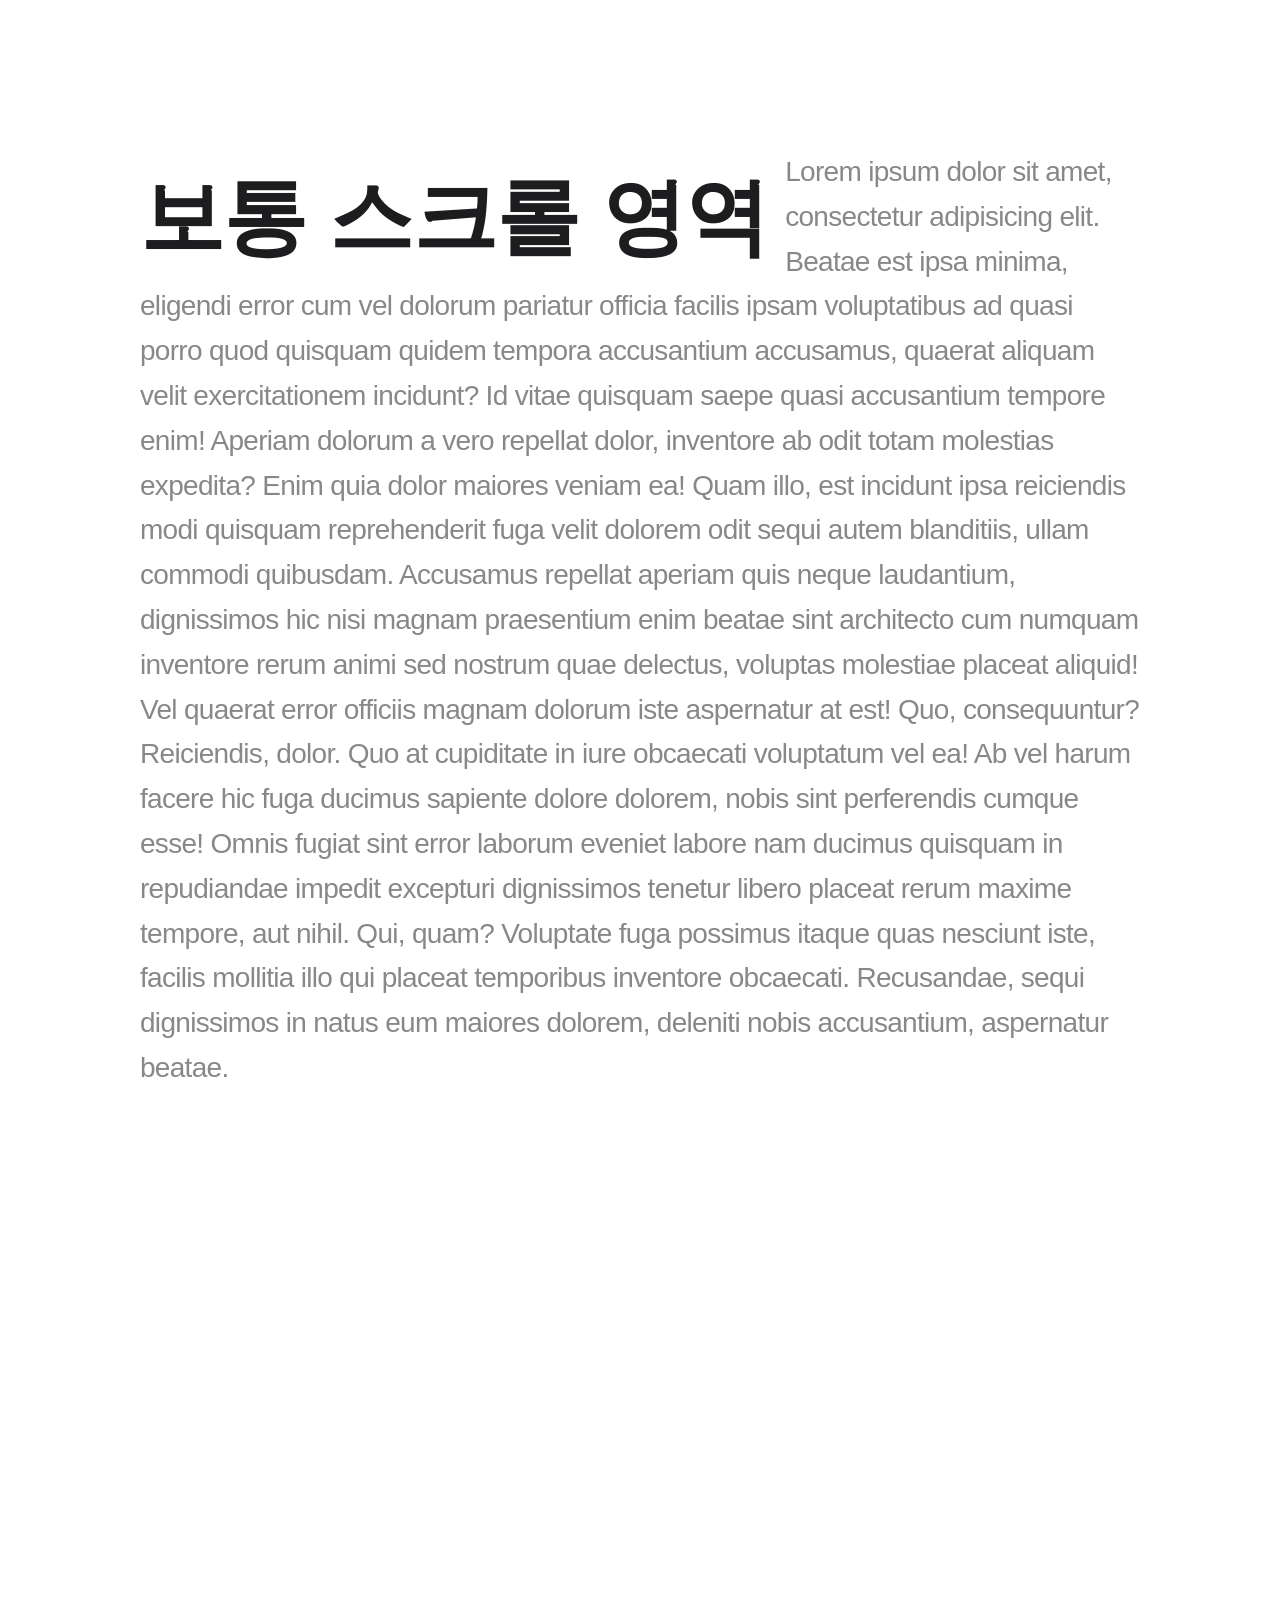
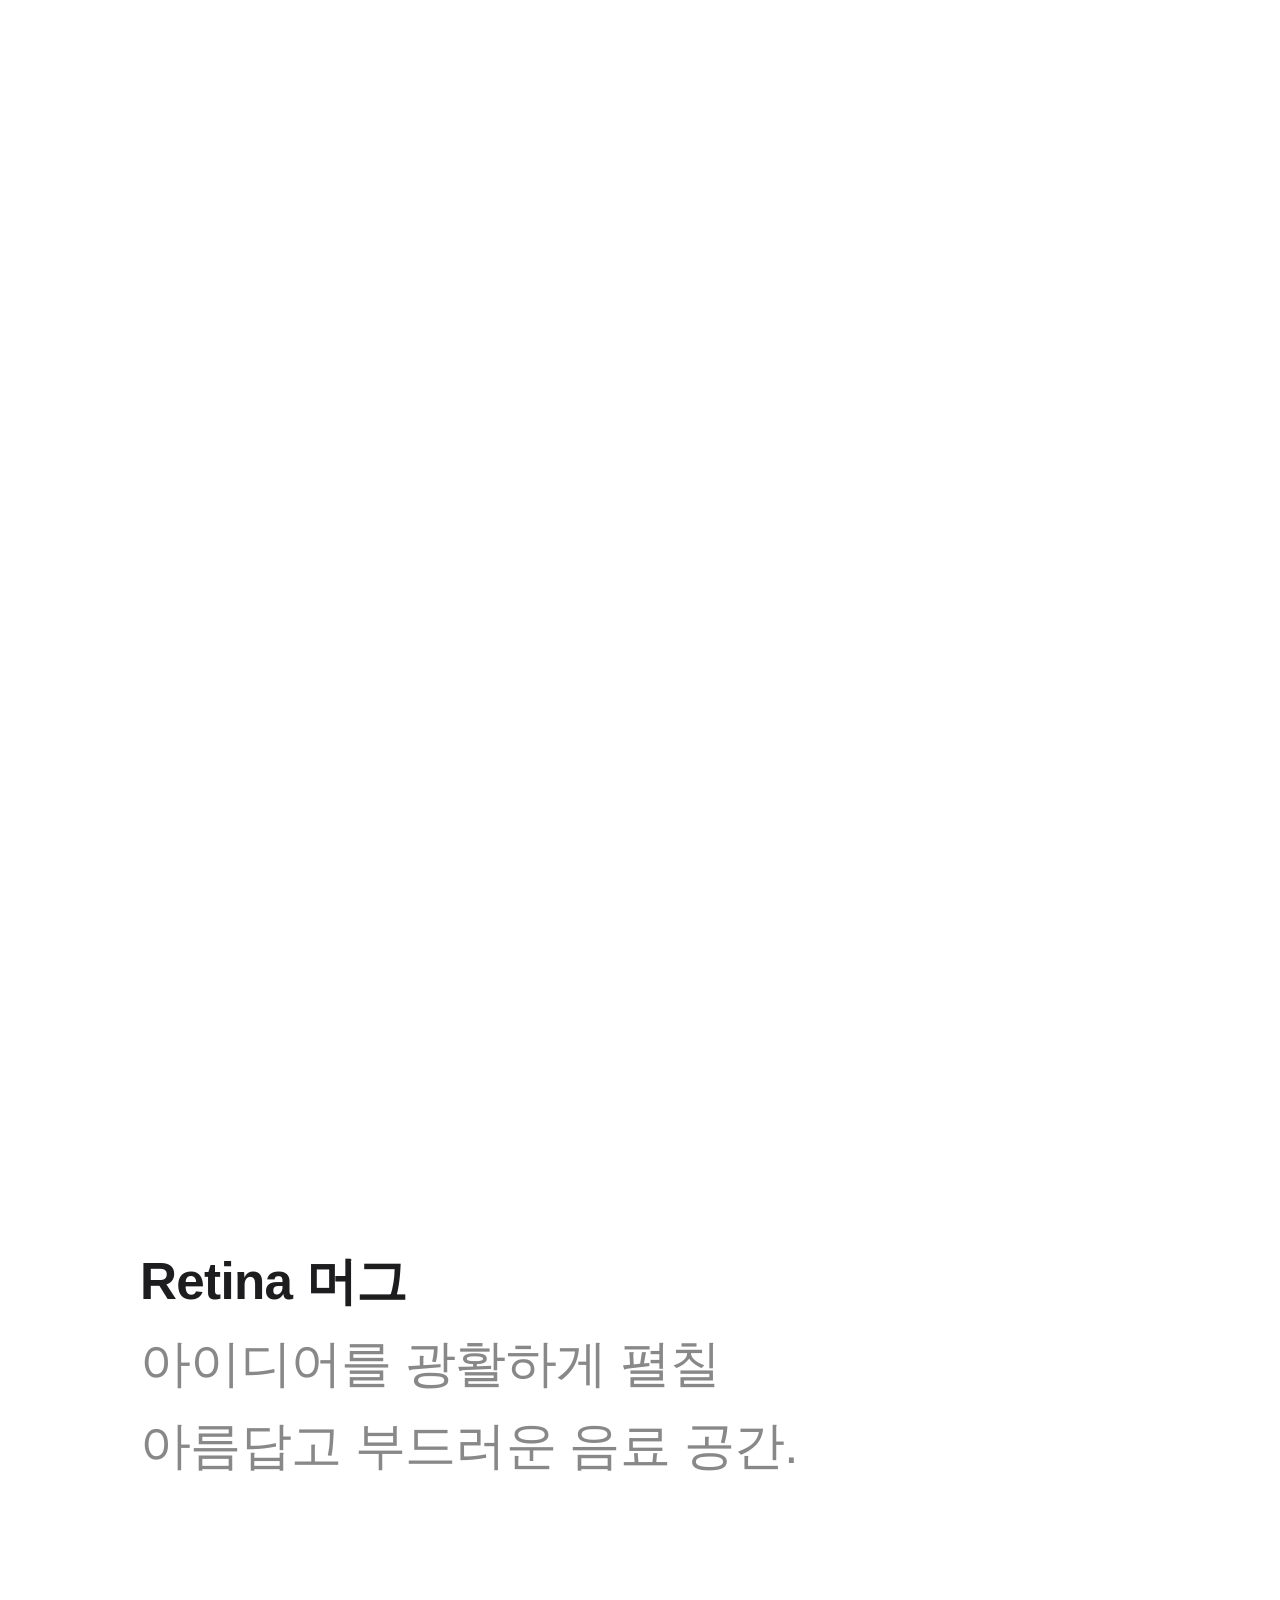
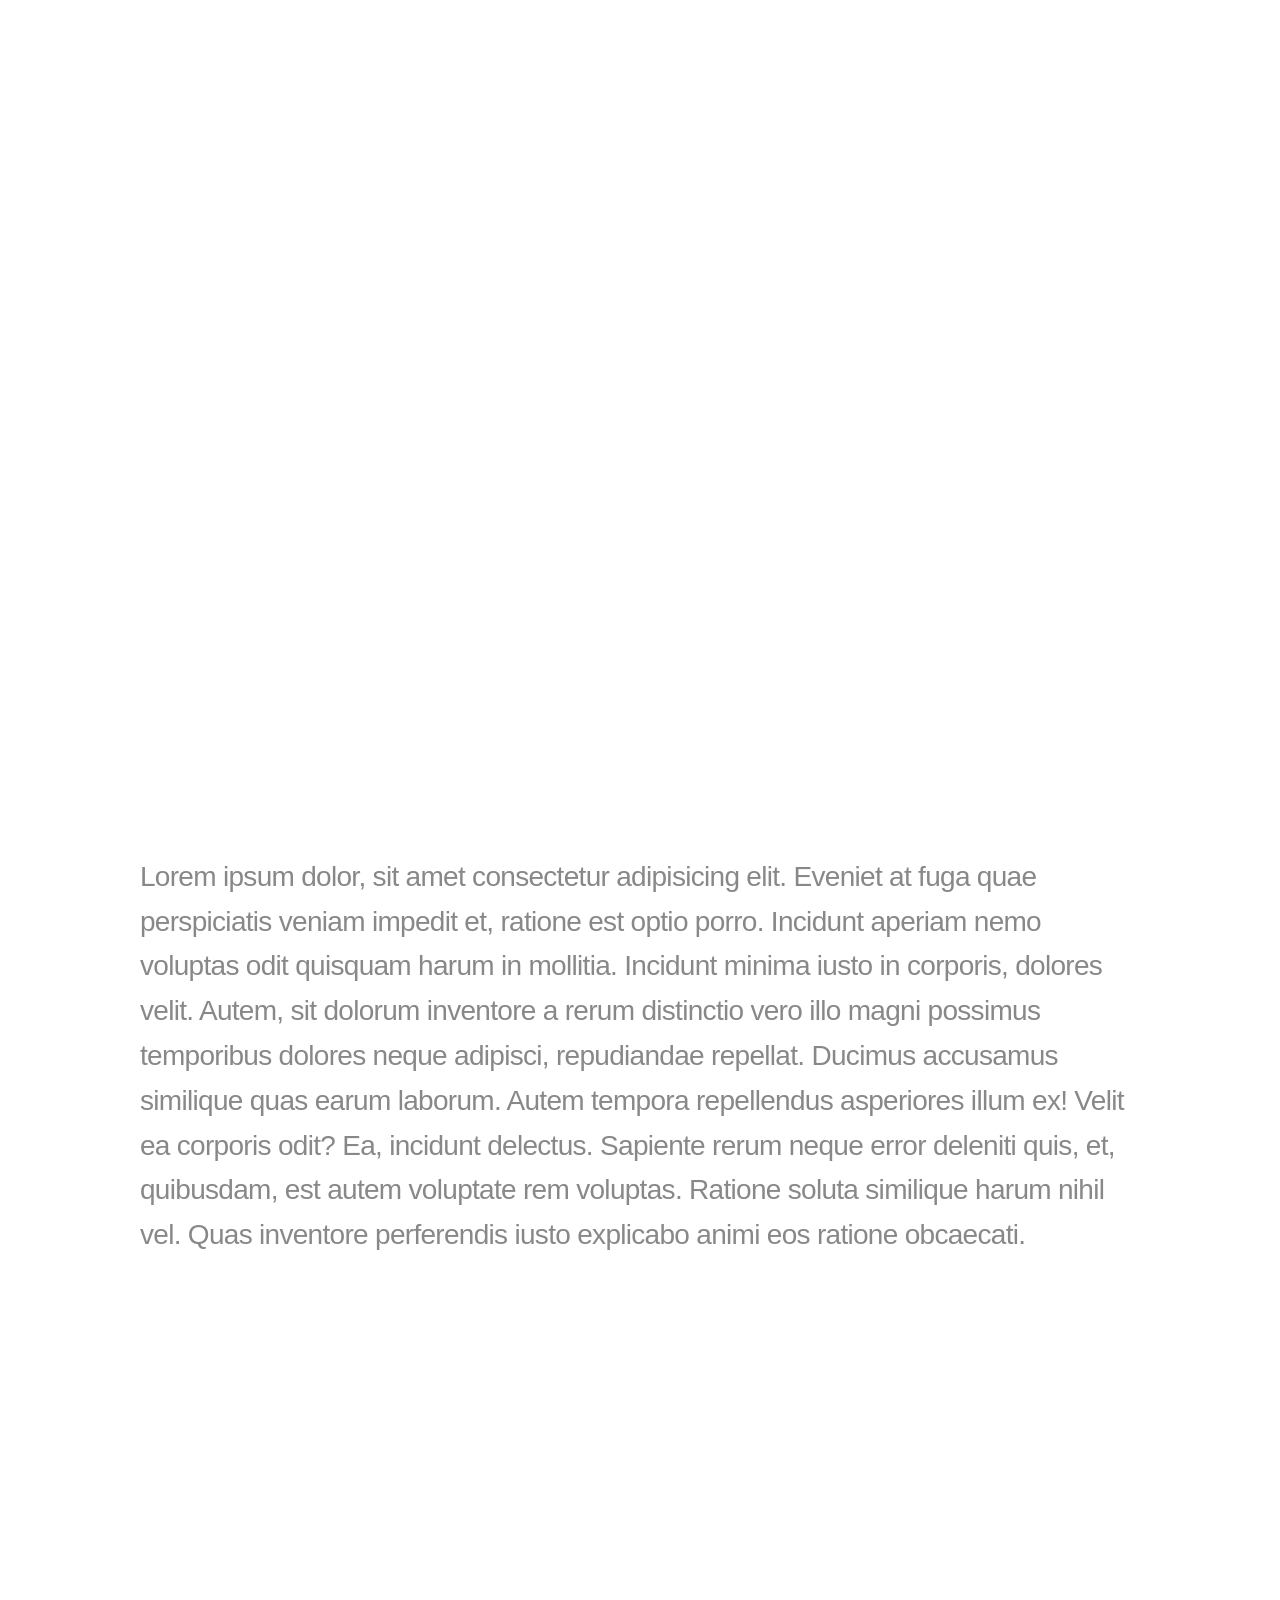
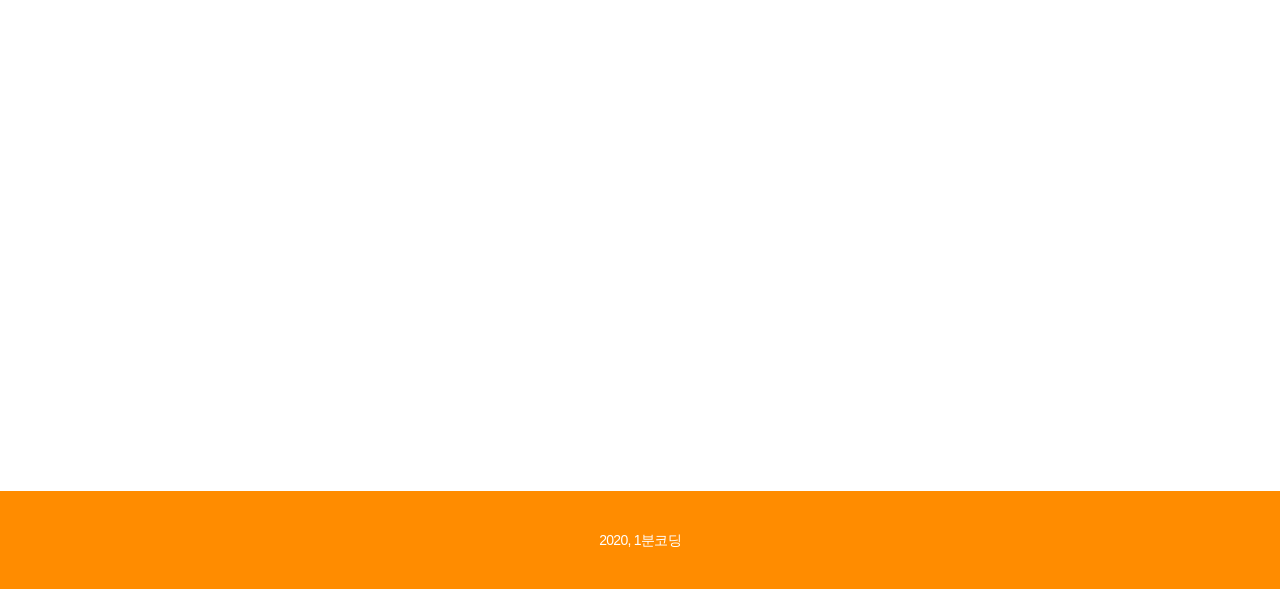
<file: apple-clone-v10/index-imgload.html>
<!DOCTYPE html>
<html>
<head>
	<meta charset="UTF-8">
	<meta name="viewport" content="width=device-width, initial-scale=1.0">
	<meta http-equiv="X-UA-Compatible" content="ie=edge">
	<title>AirMug Pro</title>
	<link href="https://fonts.googleapis.com/css2?family=Noto+Sans+KR:wght@400;900&display=swap" rel="stylesheet">
	<link rel="stylesheet" href="css/default.css">
	<link rel="stylesheet" href="css/main.css">
</head>
<body class="before-load">
	<div class="loading">
		<svg class="loading-circle">
			<circle cx="50%" cy="50%" r="25"></circle>
		</svg>
	</div>
	<div class="container">
		<nav class="global-nav">
			<div class="global-nav-links">
				<a href="#" class="global-nav-item">Rooms</a>
				<a href="#" class="global-nav-item">Ideas</a>
				<a href="#" class="global-nav-item">Stores</a>
				<a href="#" class="global-nav-item">Contact</a>
			</div>
		</nav>
		<nav class="local-nav">
			<div class="local-nav-links">
				<a href="#" class="product-name">AirMug Pro</a>
				<a href="#">개요</a>
				<a href="#">제품사양</a>
				<a href="#">구입하기</a>
			</div>
		</nav>
		<section class="scroll-section" id="scroll-section-0">
			<h1>AirMug Pro</h1>
			<div class="sticky-elem sticky-elem-canvas">
				<canvas id="video-canvas-0" width="1920" height="1080"></canvas>
			</div>
			<div class="sticky-elem main-message a">
				<p>온전히 빠져들게 하는<br>최고급 세라믹</p>
			</div>
			<div class="sticky-elem main-message b">
				<p>주변 맛을 느끼게 해주는<br>주변 맛 허용 모드</p>
			</div>
			<div class="sticky-elem main-message c">
				<p>온종일 편안한<br>맞춤형 손잡이</p>
			</div>
			<div class="sticky-elem main-message d">
				<p>새롭게 입가를<br>찾아온 매혹</p>
			</div>
		</section>
		<section class="scroll-section" id="scroll-section-1">
			<p class="description">
				<strong>보통 스크롤 영역</strong>
				Lorem ipsum dolor sit amet, consectetur adipisicing elit. Beatae est ipsa minima, eligendi error cum vel dolorum pariatur officia facilis ipsam voluptatibus ad quasi porro quod quisquam quidem tempora accusantium accusamus, quaerat aliquam velit exercitationem incidunt? Id vitae quisquam saepe quasi accusantium tempore enim! Aperiam dolorum a vero repellat dolor, inventore ab odit totam molestias expedita? Enim quia dolor maiores veniam ea! Quam illo, est incidunt ipsa reiciendis modi quisquam reprehenderit fuga velit dolorem odit sequi autem blanditiis, ullam commodi quibusdam. Accusamus repellat aperiam quis neque laudantium, dignissimos hic nisi magnam praesentium enim beatae sint architecto cum numquam inventore rerum animi sed nostrum quae delectus, voluptas molestiae placeat aliquid! Vel quaerat error officiis magnam dolorum iste aspernatur at est! Quo, consequuntur? Reiciendis, dolor. Quo at cupiditate in iure obcaecati voluptatum vel ea! Ab vel harum facere hic fuga ducimus sapiente dolore dolorem, nobis sint perferendis cumque esse! Omnis fugiat sint error laborum eveniet labore nam ducimus quisquam in repudiandae impedit excepturi dignissimos tenetur libero placeat rerum maxime tempore, aut nihil. Qui, quam? Voluptate fuga possimus itaque quas nesciunt iste, facilis mollitia illo qui placeat temporibus inventore obcaecati. Recusandae, sequi dignissimos in natus eum maiores dolorem, deleniti nobis accusantium, aspernatur beatae.
			</p>
		</section>
		<section class="scroll-section" id="scroll-section-2">
			<div class="sticky-elem sticky-elem-canvas">
				<canvas id="video-canvas-1" width="1920" height="1080"></canvas>
			</div>
			<div class="sticky-elem main-message a">
				<p>
					<small>편안한 촉감</small>
					입과 하나 되다
				</p>
			</div>
			<div class="sticky-elem desc-message b">
				<p>
					편안한 목넘김을 완성하는 디테일한 여러 구성 요소들, 우리는 이를 하나하나 새롭게 살피고 재구성하는 과정을 거쳐 새로운 수준의 머그, AirMug Pro를 만들었습니다. 입에 뭔가 댔다는 감각은 어느새 사라지고 오롯이 당신과 음료만 남게 되죠.
				</p>
				<div class="pin"></div>
			</div>
			<div class="sticky-elem desc-message c">
				<p>
					디자인 앤 퀄리티 오브 스웨덴,<br>메이드 인 차이나
				</p>
				<div class="pin"></div>
			</div>
		</section>
		<section class="scroll-section" id="scroll-section-3">
			<p class="mid-message">
				<strong>Retina 머그</strong><br>
				아이디어를 광활하게 펼칠<br>
				아름답고 부드러운 음료 공간.
			</p>
			<canvas class="image-blend-canvas" width="1920" height="1080"></canvas>
			<p class="canvas-caption">
				Lorem ipsum dolor, sit amet consectetur adipisicing elit. Eveniet at fuga quae perspiciatis veniam impedit et, ratione est optio porro. Incidunt aperiam nemo voluptas odit quisquam harum in mollitia. Incidunt minima iusto in corporis, dolores velit. Autem, sit dolorum inventore a rerum distinctio vero illo magni possimus temporibus dolores neque adipisci, repudiandae repellat. Ducimus accusamus similique quas earum laborum. Autem tempora repellendus asperiores illum ex! Velit ea corporis odit? Ea, incidunt delectus. Sapiente rerum neque error deleniti quis, et, quibusdam, est autem voluptate rem voluptas. Ratione soluta similique harum nihil vel. Quas inventore perferendis iusto explicabo animi eos ratione obcaecati.
			</p>
		</section>
		<footer class="footer">
			2020, 1분코딩
		</footer>
	</div>

	<script src="js/main-imgload.js"></script>
</body>
</html>
</file>
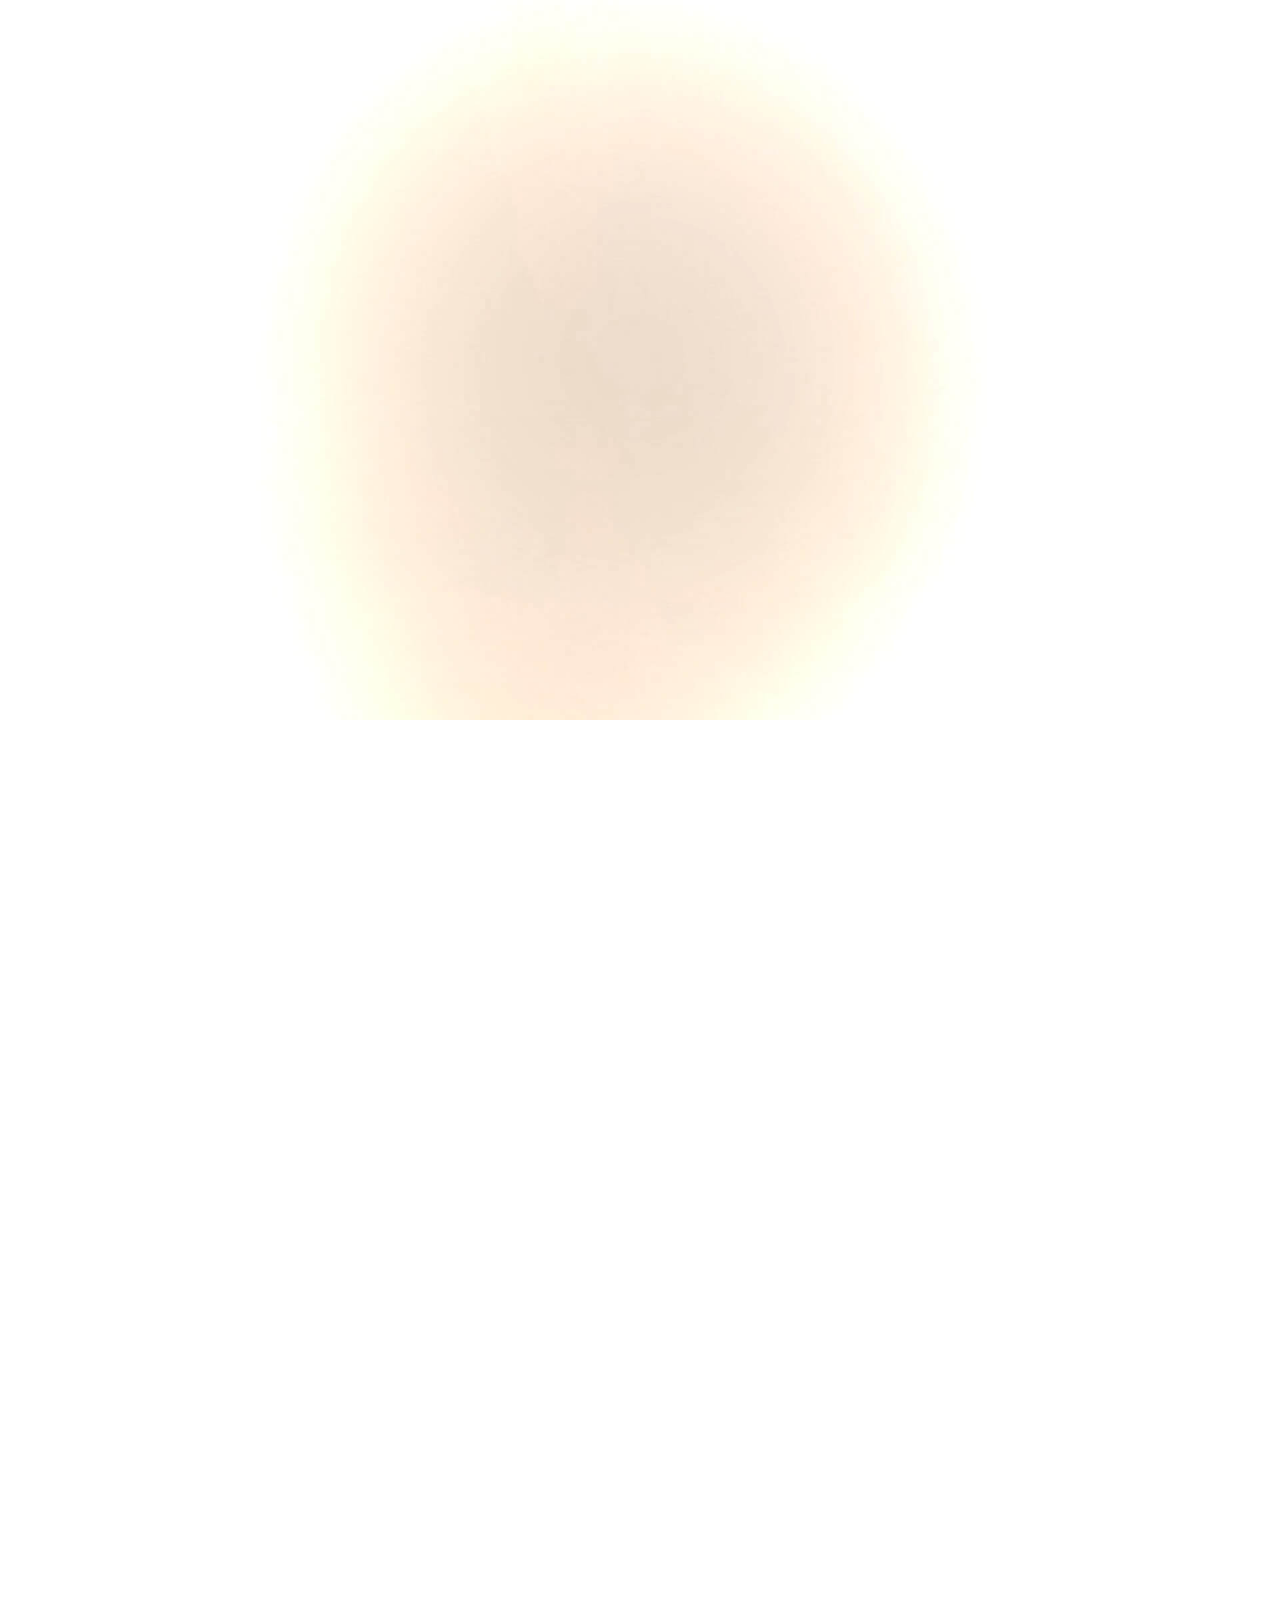
<file: apple-clone-v10/videotest/02-image.html>
<!DOCTYPE html>
<html>
<head>
	<meta charset="UTF-8">
	<meta name="viewport" content="width=device-width, initial-scale=1.0">
	<title>Document</title>
	<style>
		* {
			margin: 0;
			padding: 0;
		}
		body {
			height: 500vh;
		}
		body.before-load {
			overflow-y: hidden;
		}
		.sample-img {
			position: fixed;
			top: 0;
			left: 0;
			width: 100%;
		}
	</style>
</head>
<body class="before-load">
	<img class="sample-img" src="../video/002/IMG_7027.JPG">

	<script>
		const imgElem = document.querySelector('.sample-img');
		const videoImages = [];
		let totalImagesCount = 960;
		let progress;
		let currentFrame;

		function setImages() {
			for (let i = 0; i < totalImagesCount; i++) {
				let imgElem = new Image();
				imgElem.src = `../video/002/IMG_${7027 + i}.JPG`;
				videoImages.push(imgElem);
			}
		}

		function init() {
			document.body.classList.remove('before-load');

			window.addEventListener('scroll', function () {
				progress = pageYOffset / (document.body.offsetHeight - window.innerHeight);
				if (progress < 0) progress = 0;
				if (progress > 1) progress = 1;

				requestAnimationFrame(function () {
					currentFrame = Math.round((totalImagesCount - 1) * progress);
					imgElem.src = videoImages[currentFrame].src;
				});
			});
		}

		window.addEventListener('load', init);
		setImages();
	</script>
</body>
</html>
</file>
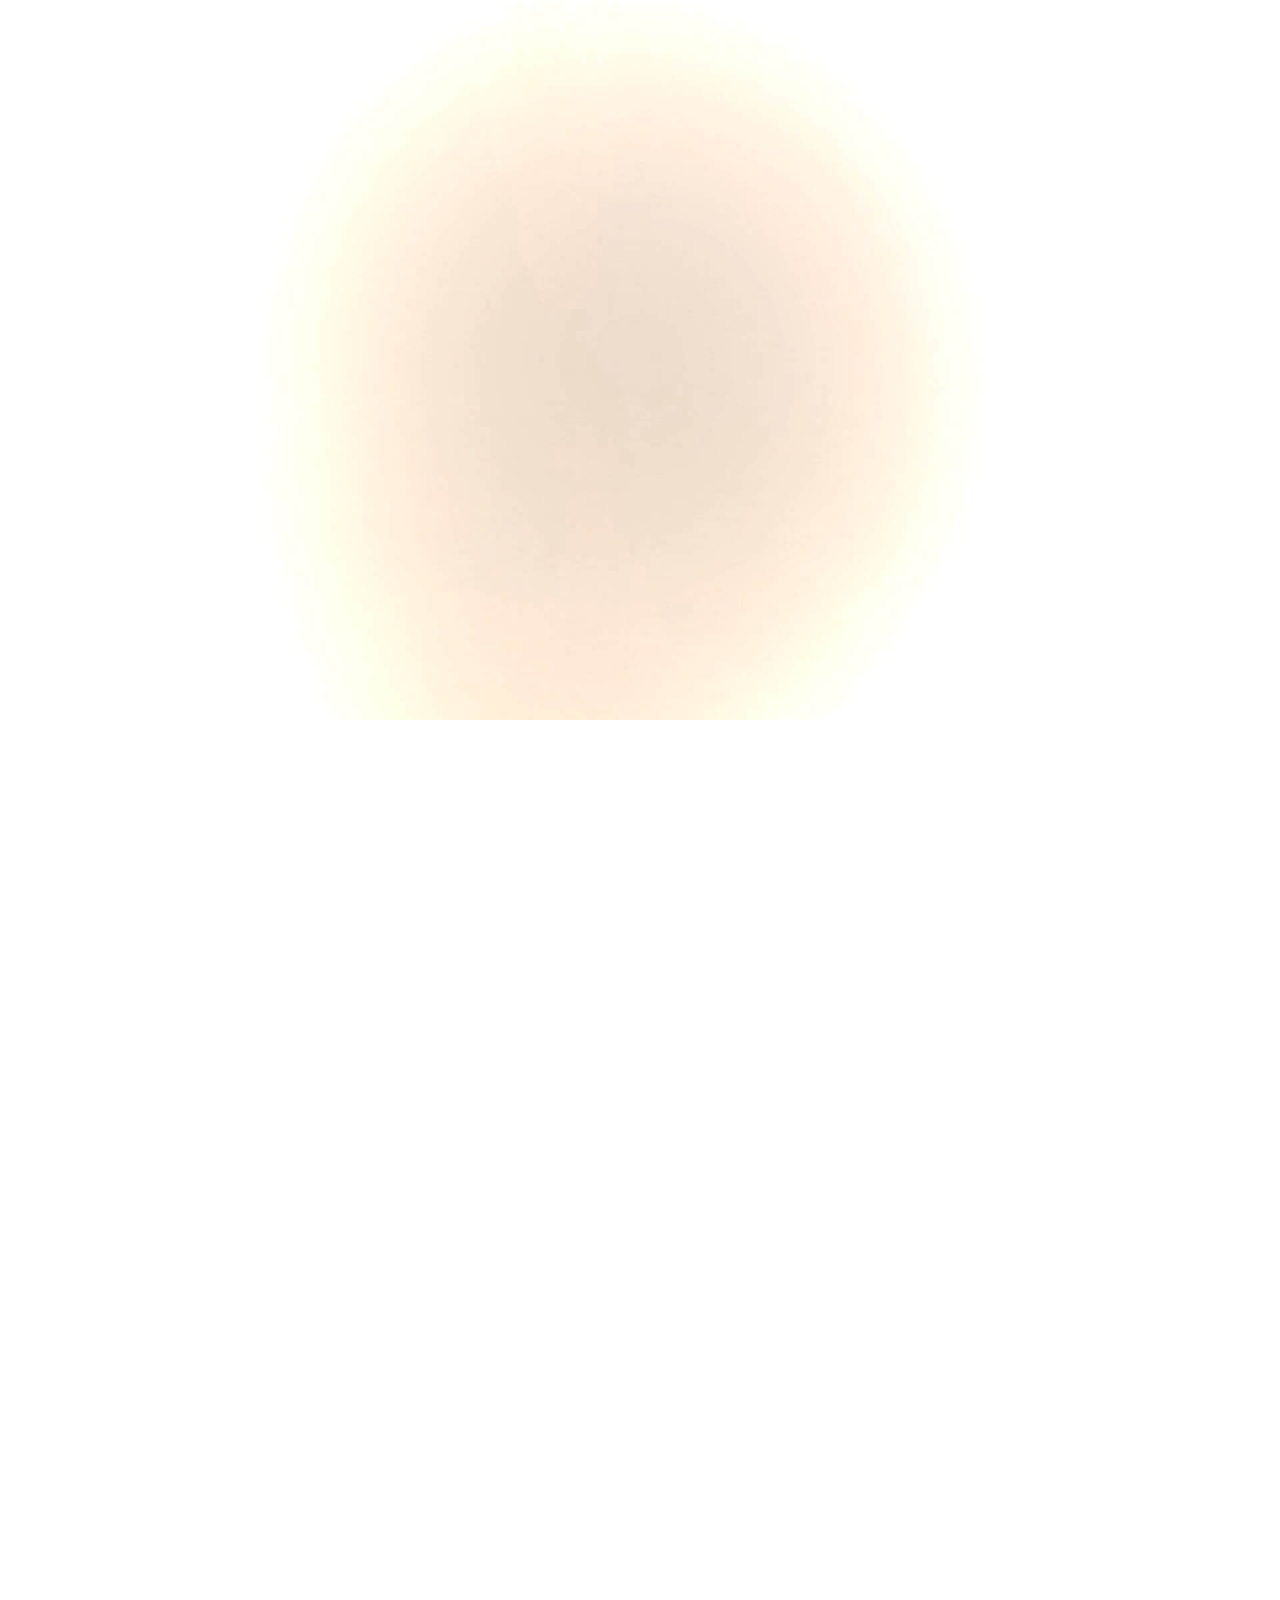
<file: apple-clone-v10/videotest/03-canvas-1.html>
<!DOCTYPE html>
<html>
<head>
	<meta charset="UTF-8">
	<meta name="viewport" content="width=device-width, initial-scale=1.0">
	<title>Document</title>
	<style>
		* {
			margin: 0;
			padding: 0;
		}
		body {
			height: 500vh;
		}
		body.before-load {
			overflow-y: hidden;
		}
		.sample-canvas {
			position: fixed;
			top: 0;
			left: 0;
			width: 100%;
		}
	</style>
</head>
<body class="before-load">
	<canvas class="sample-canvas" width="1920" height="1080"></canvas>

	<script>
		const canvas = document.querySelector('.sample-canvas');
		const context = canvas.getContext('2d');
		const videoImages = [];
		let totalImagesCount = 960;
		let progress;
		let currentFrame;

		function setImages() {
			for (let i = 0; i < totalImagesCount; i++) {
				let imgElem = new Image();
				imgElem.src = `../video/002/IMG_${7027 + i}.JPG`;
				videoImages.push(imgElem);
			}
		}

		function init() {
			document.body.classList.remove('before-load');
			context.drawImage(videoImages[0], 0, 0);

			window.addEventListener('scroll', function () {
				progress = pageYOffset / (document.body.offsetHeight - window.innerHeight);
				if (progress < 0) progress = 0;
				if (progress > 1) progress = 1;

				currentFrame = Math.round((totalImagesCount - 1) * progress);
				context.drawImage(videoImages[currentFrame], 0, 0);
			});
		}

		window.addEventListener('load', init);
		setImages();
	</script>
</body>
</html>
</file>
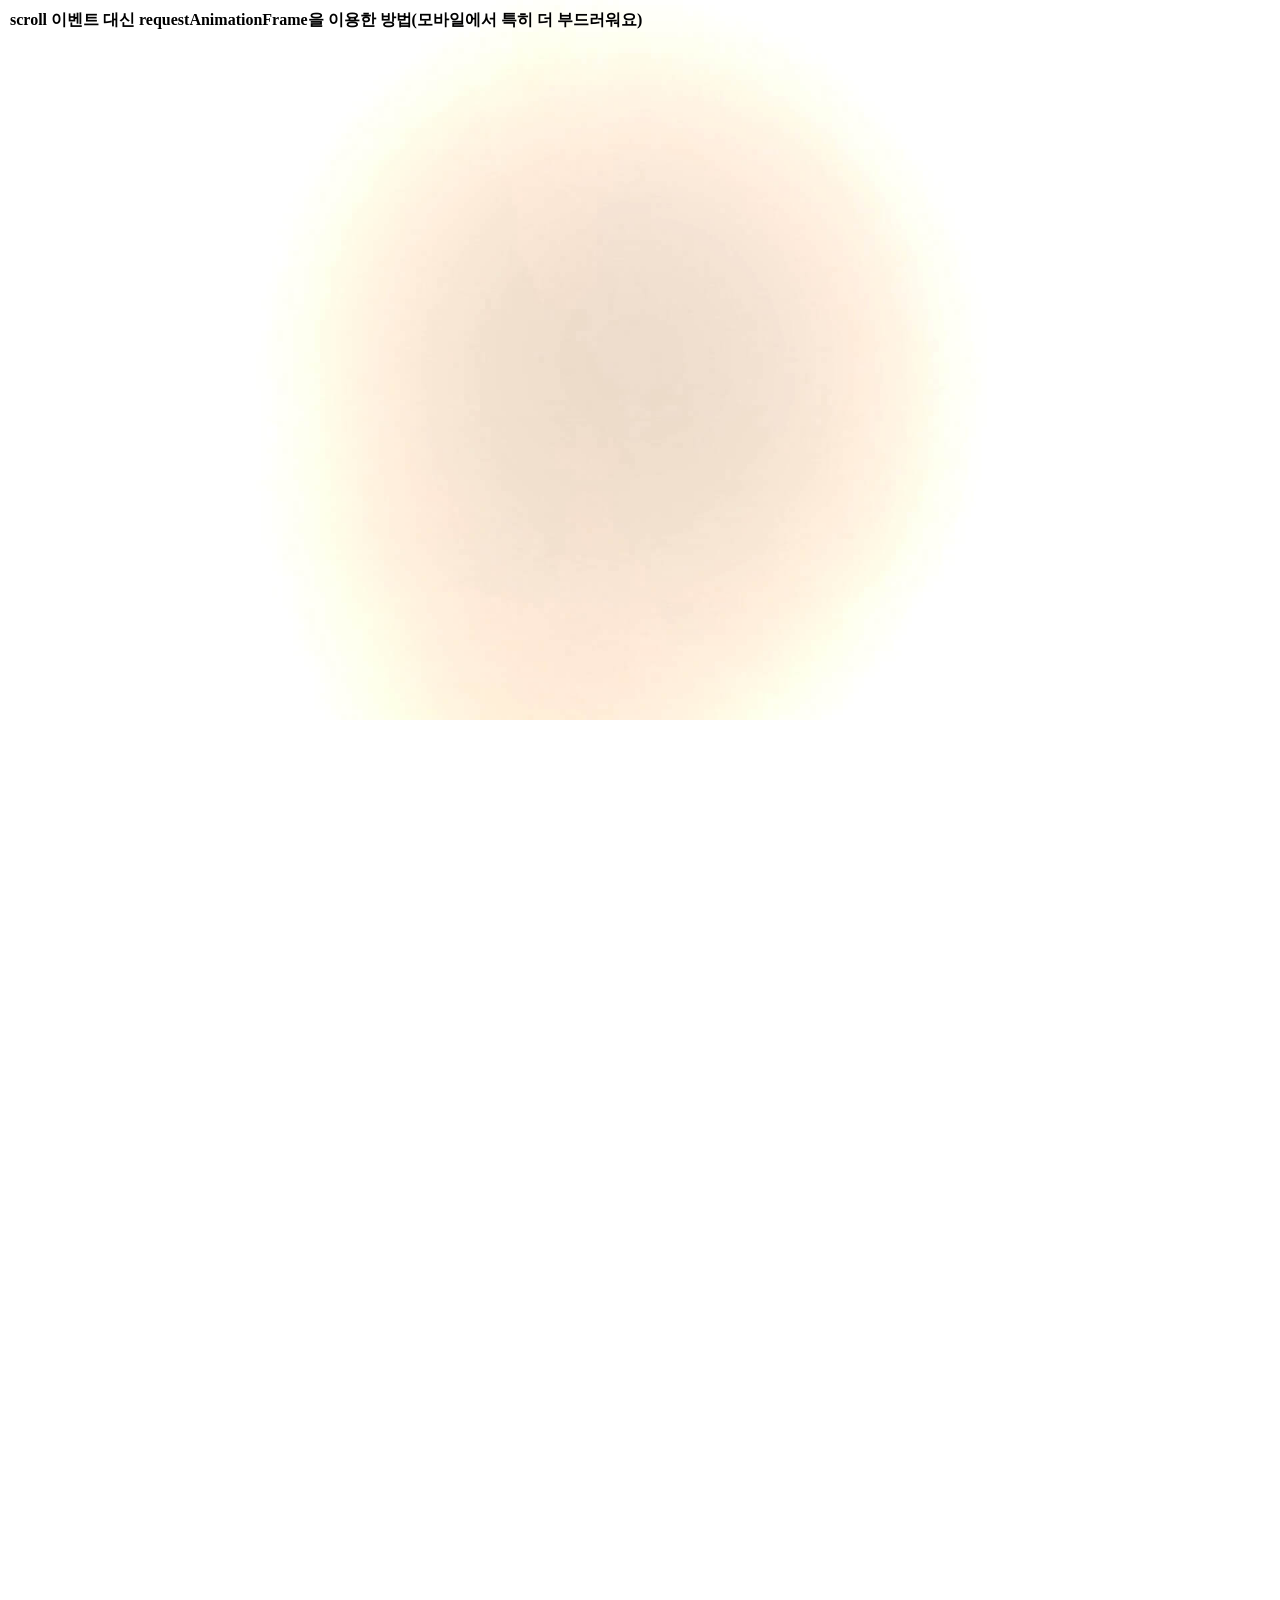
<file: apple-clone-v10/videotest/03-canvas-2.html>
<!DOCTYPE html>
<html>
<head>
	<meta charset="UTF-8">
	<meta name="viewport" content="width=device-width, initial-scale=1.0">
	<title>Document</title>
	<style>
		* {
			margin: 0;
			padding: 0;
		}
		body {
			height: 500vh;
		}
		body.before-load {
			overflow-y: hidden;
		}
        h1 {
            position: fixed;
            top: 10px;
            left: 10px;
            z-index: 1;
            font-size: 1rem;
        }
		.sample-canvas {
			position: fixed;
			top: 0;
			left: 0;
			width: 100%;
		}
	</style>
</head>
<body class="before-load">
    <h1>scroll 이벤트 대신 requestAnimationFrame을 이용한 방법(모바일에서 특히 더 부드러워요)</h1>
	<canvas class="sample-canvas" width="1920" height="1080"></canvas>

	<script>
		const canvas = document.querySelector('.sample-canvas');
		const context = canvas.getContext('2d');
		const videoImages = [];
		let totalImagesCount = 960;
		let progress;
		let currentFrame;

		function setImages() {
			for (let i = 0; i < totalImagesCount; i++) {
				let imgElem = new Image();
				imgElem.src = `../video/002/IMG_${7027 + i}.JPG`;
				videoImages.push(imgElem);
			}
		}

		function loop() {
			progress = pageYOffset / (document.body.offsetHeight - window.innerHeight);
			if (progress < 0) progress = 0;
			if (progress > 1) progress = 1;

			currentFrame = Math.round((totalImagesCount - 1) * progress);
			context.drawImage(videoImages[currentFrame], 0, 0);

			requestAnimationFrame(loop);
		}

		function init() {
			document.body.classList.remove('before-load');
			context.drawImage(videoImages[0], 0, 0);

			// window.addEventListener('scroll', function () {
			// 	progress = pageYOffset / (document.body.offsetHeight - window.innerHeight);
			// 	if (progress < 0) progress = 0;
			// 	if (progress > 1) progress = 1;

			// 	currentFrame = Math.round((totalImagesCount - 1) * progress);
			// 	context.drawImage(videoImages[currentFrame], 0, 0);
			// });

			loop();
		}

		window.addEventListener('load', init);
		setImages();
	</script>
</body>
</html>
</file>
<file: apple-clone-v10/@ipad-stroke-effect/css/default.css>
@charset 'utf-8';

html {
	font-family: 'Apple SD Gothic Neo', Roboto, 'Noto Sans KR', NanumGothic, 'Malgun Gothic', sans-serif;
	line-height: 1.2;
	word-wrap: break-word;
}
body {
	-webkit-font-smoothing: antialiased;
}
html, body, div, span, applet, object, iframe,
h1, h2, h3, h4, h5, h6, p, blockquote, pre,
a, abbr, acronym, address, big, cite, code,
del, dfn, em, img, ins, kbd, q, s, samp,
small, strike, strong, sub, sup, tt, var,
b, u, i, center,
dl, dt, dd, ol, ul, li,
fieldset, form, label, legend,
table, caption, tbody, tfoot, thead, tr, th, td,
article, aside, canvas, details, embed,
figure, figcaption, footer, header, hgroup,
menu, nav, output, ruby, section, summary,
time, mark, audio, video {
	margin: 0;
	padding: 0;
	border: 0;
}
article, aside, details, figcaption, figure, footer, header, hgroup, menu, nav, section {
	display: block;
}
div, span, article, section, header, footer, aside, p, ul, li, fieldset, legend, label, a, nav, form {
	box-sizing: border-box;
}
ol, ul, li {
	list-style: none;
}
table {
	border-collapse: collapse;
	border-spacing: 0;
}
img {
	max-width: 100%;
	height: auto;
	border: 0;
}
button {
	border: 0;
	background: transparent;
	cursor: pointer;
}
</file>
<file: apple-clone-v10/@ipad-stroke-effect/css/main.css>
@charset 'utf-8';

html {
	font-family: 'Noto Sans KR', sans-serif;
	font-size: 14px;
}
body {
	overflow-x: hidden;
	color: rgb(29, 29, 31);
	letter-spacing: -0.05em;
	background: white;
}
p {
	line-height: 1.6;
}
a {
	color: rgb(29, 29, 31);
	text-decoration: none;
}

.container {
	/* iPhone 가로 스크롤 방지 */
	overflow-x: hidden;
}
.scroll-section {
	position: relative;
	padding-top: 50vh;
	color: #fff;
}
#scroll-section-0 h1 {
	position: relative;
	top: -10vh;
	z-index: 5;
	font-size: 3.5rem;
	text-align: center;
}
.main-message {
	top: 40vh;
	font-size: 2.5rem;
	opacity: 0;
}
.main-message.b {
	font-size: 3.5rem;
}
.main-message.c {
	font-size: 4.5rem;
}
.main-message p {
	font-weight: bold;
	text-align: center;
	line-height: 1.2;
}
.main-message small {
	display: block;
	margin-bottom: 0.5em;
	font-size: 1.2rem;
}
.mid-message {
	max-width: 1000px;
	margin: 0 auto;
	padding: 0 1rem;
	font-size: 2rem;
	color: #888;
}
.sticky-elem {
	display: none;
	position: fixed;
	left: 0;
	width: 100%;
}
#show-scene-0 #scroll-section-0 .sticky-elem,
#show-scene-1 #scroll-section-1 .sticky-elem {
	display: block;
	will-change: transform, opacity;
}
.scroll-effect-end .sticky-elem {
	/* 스크롤 효과가 모두 끝나고, 아래 일반 콘텐츠 영역에서는 sticky-elem들을 모두 안보이도록 */
	display: none !important;
}
.normal-content {
	padding: 20vh 0;
}
.loading {
	display: flex;
	align-items: center;
	justify-content: center;
	position: fixed;
	top: 0;
	right: 0;
	bottom: 0;
	left: 0;
	z-index: 100;
	background: white;
	opacity: 0;
	transition: 0.5s;
}
.before-load .container {
    display: none;
}
.before-load .loading {
	opacity: 1;
}
@keyframes loading-spin {
	100% { transform: rotate(360deg); }
}
@keyframes loading-circle-ani {
	0% { stroke-dashoffset: 157; }
	75% { stroke-dashoffset: -147; }
	100% { stroke-dashoffset: -157; }
}
.loading-circle {
	width: 54px;
	height: 54px;
	animation: loading-spin 3s infinite;
}
.loading-circle circle {
	stroke: black;
	stroke-width: 4;
	/* getTotalLength()로 stroke의 길이를 얻어올 수 있음 */
	stroke-dasharray: 157, 157;
	stroke-dashoffset: 0;
	fill: transparent;
	animation: loading-circle-ani 1s infinite;
}

.pencil-logo {
	left: 50%;
	top: 50%;
	width: 1000vw;
	transform: translate(-10%, -50%);
}
.pencil {
	left: auto;
	top: auto;
	right: -10%;
	bottom: -80%;
	width: 3.5vw;
	transform: rotate(-120deg);
}
.ribbon-path {
	left: 50%;
	top: 50%;
	min-width: 850px;
	transform: translate(-50%, -50%);
}
.ribbon-path path {
	fill: none;
	stroke: #FF0044;
	stroke-width: 62;
	stroke-linecap: round;
	stroke-linejoin: round;
	stroke-dasharray: 1401, 1401;
	stroke-dashoffset: 1401;
}

@media (min-width: 1024px) {
	#scroll-section-0 h1 {
		font-size: 9vw;
	}
	.main-message {
		font-size: 4vw;
	}
	.main-message.b {
		font-size: 7vw;
	}
	.main-message.c {
		font-size: 10vw;
	}
	.main-message small {
		font-size: 1.5vw;
	}
	.mid-message {
		width: 1000px;
		padding: 0;
		font-size: 4vw;
	}
}
</file>
<file: apple-clone-v10/@simple-version/css/default.css>
@charset 'utf-8';

html {
	font-family: 'Apple SD Gothic Neo', Roboto, 'Noto Sans KR', NanumGothic, 'Malgun Gothic', sans-serif;
	line-height: 1.2;
	word-wrap: break-word;
}
body {
	-webkit-font-smoothing: antialiased;
}
html, body, div, span, applet, object, iframe,
h1, h2, h3, h4, h5, h6, p, blockquote, pre,
a, abbr, acronym, address, big, cite, code,
del, dfn, em, img, ins, kbd, q, s, samp,
small, strike, strong, sub, sup, tt, var,
b, u, i, center,
dl, dt, dd, ol, ul, li,
fieldset, form, label, legend,
table, caption, tbody, tfoot, thead, tr, th, td,
article, aside, canvas, details, embed,
figure, figcaption, footer, header, hgroup,
menu, nav, output, ruby, section, summary,
time, mark, audio, video {
	margin: 0;
	padding: 0;
	border: 0;
}
article, aside, details, figcaption, figure, footer, header, hgroup, menu, nav, section {
	display: block;
}
div, span, article, section, header, footer, aside, p, ul, li, fieldset, legend, label, a, nav, form {
	box-sizing: border-box;
}
ol, ul, li {
	list-style: none;
}
table {
	border-collapse: collapse;
	border-spacing: 0;
}
img {
	max-width: 100%;
	height: auto;
	border: 0;
}
button {
	border: 0;
	background: transparent;
	cursor: pointer;
}
</file>
<file: apple-clone-v10/@simple-version/css/simple-main.css>
@charset 'utf-8';

html {
	font-family: 'Noto Sans KR', sans-serif;
	font-size: 14px;
}
body {
	overflow-x: hidden;
	color: rgb(29, 29, 31);
	letter-spacing: -0.05em;
	background: white;
}
p {
	line-height: 1.6;
}
a {
	color: rgb(29, 29, 31);
	text-decoration: none;
}

.container {
	/* iPhone 가로 스크롤 방지 */
	overflow-x: hidden;
}
.scroll-section {
	position: relative;
	padding-top: 50vh;
}
#scroll-section-1 {
	background: #fff000;
}
#scroll-section-0 h1 {
	position: relative;
	top: -10vh;
	z-index: 5;
	font-size: 4rem;
	text-align: center;
}
.main-message {
	top: 35vh;
	margin: 5px 0;
	height: 3em;
	font-size: 2.5rem;
	opacity: 0;
}
.main-message p {
	font-weight: bold;
	text-align: center;
	line-height: 1.2;
}
.main-message small {
	display: block;
	margin-bottom: 0.5em;
	font-size: 1.2rem;
}
.hero-message {
	font-size: 3.5rem;
}
.description {
	max-width: 1000px;
	margin: 0 auto;
	padding: 0 1rem;
	font-size: 1.2rem;
	color: #888;
}
.description strong {
	float: left;
	margin-right: 0.2em;
	font-size: 3rem;
	color: rgb(29, 29, 31);
}
.mid-message {
	max-width: 1000px;
	margin: 0 auto;
	padding: 0 1rem;
	font-size: 2rem;
	color: #888;
}
.mid-message strong {
	color: rgb(29, 29, 31);
}
.footer {
	display: flex;
	align-items: center;
	justify-content: center;
	height: 7rem;
	color: white;
	background: darkorange;
}
.sticky-elem {
	display: none;
	position: fixed;
	left: 0;
	width: 100%;
}
#show-scene-0 #scroll-section-0 .sticky-elem,
#show-scene-1 #scroll-section-1 .sticky-elem {
	display: block;
	will-change: transform, opacity;
}
.scroll-effect-end .sticky-elem {
	/* 스크롤 효과가 모두 끝나고, 아래 일반 콘텐츠 영역에서는 sticky-elem들을 모두 안보이도록 */
	display: none !important;
}
.sticky-elem-canvas {
	top: 0;
	height: 100%;
}
.sticky-elem-canvas canvas {
	position: absolute;
	top: 50%;
	left: 50%;
}
.normal-content {
	padding: 20vh 0;
}
.loading {
	display: flex;
	align-items: center;
	justify-content: center;
	position: fixed;
	top: 0;
	right: 0;
	bottom: 0;
	left: 0;
	z-index: 100;
	background: white;
	opacity: 0;
	transition: 0.5s;
}
.before-load .container {
    display: none;
}
.before-load .loading {
	opacity: 1;
}
@keyframes loading-spin {
	100% { transform: rotate(360deg); }
}
@keyframes loading-circle-ani {
	0% { stroke-dashoffset: 157; }
	75% { stroke-dashoffset: -147; }
	100% { stroke-dashoffset: -157; }
}
.loading-circle {
	width: 54px;
	height: 54px;
	animation: loading-spin 3s infinite;
}
.loading-circle circle {
	stroke: black;
	stroke-width: 4;
	/* getTotalLength()로 stroke의 길이를 얻어올 수 있음 */
	stroke-dasharray: 157, 157;
	stroke-dashoffset: 0;
	fill: transparent;
	animation: loading-circle-ani 1s infinite;
}

@media (min-width: 1024px) {
	#scroll-section-0 h1 {
		font-size: 9vw;
	}
	.main-message {
		font-size: 4vw;
	}
	.main-message small {
		font-size: 1.5vw;
	}
	.hero-message {
		font-size: 6vw;
	}
	.mid-message {
		width: 1000px;
		padding: 0;
		font-size: 4vw;
	}
}
</file>
<file: apple-clone-v10/css/default.css>
@charset 'utf-8';

html {
	font-family: 'Apple SD Gothic Neo', Roboto, 'Noto Sans KR', NanumGothic, 'Malgun Gothic', sans-serif;
	line-height: 1.2;
	word-wrap: break-word;
}
body {
	-webkit-font-smoothing: antialiased;
}
html, body, div, span, applet, object, iframe,
h1, h2, h3, h4, h5, h6, p, blockquote, pre,
a, abbr, acronym, address, big, cite, code,
del, dfn, em, img, ins, kbd, q, s, samp,
small, strike, strong, sub, sup, tt, var,
b, u, i, center,
dl, dt, dd, ol, ul, li,
fieldset, form, label, legend,
table, caption, tbody, tfoot, thead, tr, th, td,
article, aside, canvas, details, embed,
figure, figcaption, footer, header, hgroup,
menu, nav, output, ruby, section, summary,
time, mark, audio, video {
	margin: 0;
	padding: 0;
	border: 0;
}
article, aside, details, figcaption, figure, footer, header, hgroup, menu, nav, section {
	display: block;
}
div, span, article, section, header, footer, aside, p, ul, li, fieldset, legend, label, a, nav, form {
	box-sizing: border-box;
}
ol, ul, li {
	list-style: none;
}
table {
	border-collapse: collapse;
	border-spacing: 0;
}
img {
	max-width: 100%;
	height: auto;
	border: 0;
}
button {
	border: 0;
	background: transparent;
	cursor: pointer;
}
</file>
<file: apple-clone-v10/css2/main.css>
@charset 'utf-8';

html {
    font-family: 'Noto Sans KR', sans-serif;
    font-size: 14px;
}

body {
    overflow-x: hidden;
    color: rgb(29,29,31);
    letter-spacing: -0.05em;
    background: white;
}

p {
    line-height: 1.6;
}

a {
    color: rgb(29,29,31);
    text-decoration: none;
}

.global-nav {
    height: 44px;
    padding: 0 1rem;
    position: absolute;
    top: 0;
    left: 0;
    width: 100%;
}

.local-nav {
    position: absolute;
    top: 45px;
    left: 0;
    width: 100%;
    height: 52px;
    border-bottom: 1px solid #ddd;
    padding: 0 1rem;
}

.global-nav-links , 
.local-nav-links {
    height: 100%;
    display: flex;
    align-items: center;
    max-width: 1000px;
    margin: 0 auto;
}

.global-nav-links {
    justify-content: space-between;
}

.product-name {
    margin-right: auto;
    font-size: 1.2rem;
    font-weight: bold;
}

.local-nav-links a:not(.product-name){
    margin-left: 2em;
}

.local-nav-links a:not(.product-name) {
    font-size: 0.8rem;
}

.scroll-section {
    padding-top: 50vh;
    border: 3px solid black;
}

#scroll-section-0 h1 {
    font-size: 4rem;
    text-align: center;
}


.main-message {
    display: flex;
    align-items: center;
    justify-content: center;
    height: 3em;
    font-size: 2.5rem;
}


.main-message p {
    font-weight: bold;
    text-align: center;
    line-height: 1.2;
}

.main-message small {
    display: block;
    margin-bottom: 0.5em;
    font-size: 1.2rem;
}

#scroll-section-2 .main-message {
    font-size: 3.5rem;
}

.desc-message {
    width: 50%;
    font-weight: bold;
}

.pin {
    width: 1px;
    height: 100px;
    background: rgb(29, 29, 31);
}

.mid-message {
    max-width: 1000px;
    margin: 0 auto;
    padding: 0 1rem;
    font-size: 2rem;
    color: #888;
}

.mid-message strong {
    color: rgb(29, 29, 31);
}

.description {
    margin: 0 auto;
    max-width: 1000px;
    padding: 0 1rem;
    font-size: 1.2rem;
    color: #888;
}

.description strong {
    margin-right: 0.2em;
    float: left;
    font-size: 3rem;
    color: black;
}

.canvas-caption {
    max-width: 1000px;
    margin: 0 auto;
    font-size: 1.2rem;
    color: #888;
    padding: 0 1rem;
}

.footer {
    display: flex;
    align-items: center;
    justify-content: center;
    height: 7rem;
    color: white;
    background-color: darkorange;
}

.sticky-elem {
    display: none;
    position: fixed;
    top: 0;
    left: 0;
    width: 100%;
}

#show-scene-0 #scroll-section-0 .sticky-elem,
#show-scene-1 #scroll-section-1 .sticky-elem,
#show-scene-2 #scroll-section-2 .sticky-elem,
#show-scene-3 #scroll-section-3 .sticky-elem
{
    display: block;
}

@media (min-width: 1024px){
    #scroll-section-0 h1 {
        font-size: 9vw;
    }
    .main-message {
        font-size: 4vw;
    }
    .description {
        font-size: 2rem;
    }
    .description strong{
        font-size: 6rem;
    }
    #scroll-section-2 .main-message small{
        font-size: 1.5vw;
    }
    #scroll-section-2 .main-message {
        font-size: 6vw;
    }
    .desc-message {
        width: 20%;
    }
    .mid-message {
        font-size: 4vw;
    }
    .canvas-caption {
        font-size: 2rem;
    }
}
</file>
<file: apple-clone-v10/css/main.css>
@charset 'utf-8';

html {
	font-family: 'Noto Sans KR', sans-serif;
	font-size: 14px;
}
body {
	overflow-x: hidden;
	color: rgb(29, 29, 31);
	letter-spacing: -0.05em;
	background: white;
}
p {
	line-height: 1.6;
}
a {
	color: rgb(29, 29, 31);
	text-decoration: none;
}

body.before-load {
	overflow: hidden;
}
.container {
	/* iPhone 가로 스크롤 방지 */
	overflow-x: hidden;
}
.global-nav {
	position: absolute;
	top: 0;
	left: 0;
	z-index: 10;
	width: 100%;
	height: 44px;
	padding: 0 1rem;
}
.local-nav {
	position: absolute;
	top: 45px;
	left: 0;
	z-index: 11;
	width: 100%;
	height: 52px;
	padding: 0 1rem;
	border-bottom: 1px solid #ddd;
}
.local-nav-sticky .local-nav {
	position: fixed;
	top: 0;
	background: rgba(255, 255, 255, 0.1);
	/* for iPhone */
	-webkit-backdrop-filter: saturate(180%) blur(15px);
	-moz-backdrop-filter: saturate(180%) blur(15px);
	-o-backdrop-filter: saturate(180%) blur(15px);
	backdrop-filter: saturate(180%) blur(15px);
}
.global-nav-links,
.local-nav-links {
	display: flex;
	align-items: center;
	max-width: 1000px;
	height: 100%;
	margin: 0 auto;
}
.global-nav-links {
	justify-content: space-between;
}
.local-nav-links .product-name {
	margin-right: auto;
	font-size: 1.4rem;
	font-weight: bold;
}
.local-nav-links a {
	font-size: 0.8rem;
}
.local-nav-links a:not(.product-name) {
	margin-left: 2em;
}
.scroll-section {
	position: relative;
	padding-top: 50vh;
}
#scroll-section-0 h1 {
	position: relative;
	top: -10vh;
	z-index: 5;
	font-size: 4rem;
	text-align: center;
}
.main-message {
	display: flex;
	align-items: center;
	justify-content: center;
	top: 35vh;
	margin: 5px 0;
	height: 3em;
	font-size: 2.5rem;
	opacity: 0;
}
.main-message p {
	font-weight: bold;
	text-align: center;
	line-height: 1.2;
}
.main-message small {
	display: block;
	margin-bottom: 0.5em;
	font-size: 1.2rem;
}
#scroll-section-2 .main-message {
	font-size: 3.5rem;
}
.description {
	max-width: 1000px;
	margin: 0 auto;
	padding: 0 1rem;
	font-size: 1.2rem;
	color: #888;
}
.description strong {
	float: left;
	margin-right: 0.2em;
	font-size: 3rem;
	color: rgb(29, 29, 31);
}
.sticky-elem.desc-message {
	width: 45%;
	font-weight: bold;
	opacity: 0;
}
.pin {
	width: 1px;
	height: 100px;
	background: rgb(29, 29, 31);
}
#scroll-section-2 .b {
	top: 10%;
	left: 40%;
}
#scroll-section-2 .c {
	top: 15%;
	left: 45%;
}
.mid-message {
	max-width: 1000px;
	margin: 0 auto;
	padding: 0 1rem;
	font-size: 2rem;
	color: #888;
}
.mid-message strong {
	color: rgb(29, 29, 31);
}
.canvas-caption {
	max-width: 1000px;
	margin: -24rem auto 0;
	padding: 0 1rem;
	font-size: 1.2rem;
	color: #888;
}
.footer {
	display: flex;
	align-items: center;
	justify-content: center;
	height: 7rem;
	color: white;
	background: darkorange;
}
.sticky-elem {
	display: none;
	position: fixed;
	left: 0;
	width: 100%;
}
#show-scene-0 #scroll-section-0 .sticky-elem,
#show-scene-1 #scroll-section-1 .sticky-elem,
#show-scene-2 #scroll-section-2 .sticky-elem,
#show-scene-3 #scroll-section-3 .sticky-elem {
	display: block;
	will-change: transform, opacity;
}
.scroll-effect-end .sticky-elem {
	/* 스크롤 효과가 모두 끝나고, 아래 일반 콘텐츠 영역에서는 sticky-elem들을 모두 안보이도록 */
	display: none !important;
}
.sticky-elem-canvas {
	top: 0;
	height: 100%;
}
.sticky-elem-canvas canvas {
	position: absolute;
	top: 50%;
	left: 50%;
}
#scroll-section-3 {
	display: flex;
	flex-direction: column;
	align-items: center;
}
.image-blend-canvas.sticky {
	position: fixed;
	top: 0;
	z-index: 10;
}
.loading {
	display: flex;
	align-items: center;
	justify-content: center;
	position: fixed;
	top: 0;
	right: 0;
	bottom: 0;
	left: 0;
	z-index: 100;
	background: white;
	opacity: 0;
	transition: 0.5s;
}
.before-load .container {
    display: none;
}
.before-load .loading {
	opacity: 1;
}
@keyframes loading-spin {
	100% { transform: rotate(360deg); }
}
@keyframes loading-circle-ani {
	0% { stroke-dashoffset: 157; }
	75% { stroke-dashoffset: -147; }
	100% { stroke-dashoffset: -157; }
}
.loading-circle {
	width: 54px;
	height: 54px;
	animation: loading-spin 3s infinite;
}
.loading-circle circle {
	stroke: black;
	stroke-width: 4;
	/* getTotalLength()로 stroke의 길이를 얻어올 수 있음 */
	stroke-dasharray: 157, 157;
	stroke-dashoffset: 0;
	fill: transparent;
	animation: loading-circle-ani 1s infinite;
	/* transition: 1s; */
}
/* .loading-circle:hover circle {
	stroke-dashoffset: -157;
} */

.normal-content {
	margin-bottom: 10rem;
}

@media (min-width: 1024px) {
	#scroll-section-0 h1 {
		font-size: 9vw;
	}
	.main-message {
		font-size: 4vw;
	}
	.description {
		padding: 0;
		font-size: 2rem;
	}
	.description strong {
		font-size: 6rem;
	}
	#scroll-section-2 .main-message {
		font-size: 6vw;
	}
	.main-message small {
		font-size: 1.5vw;
	}
	.sticky-elem.desc-message {
		width: 20%;
	}
	#scroll-section-2 .b {
		top: 20%;
		left: 53%;
	}
	#scroll-section-2 .c {
		left: 55%;
	}
	.mid-message {
		width: 1000px;
		padding: 0;
		font-size: 4vw;
	}
	.canvas-caption {
		margin-top: -8rem;
		padding: 0;
		font-size: 2rem;
	}
}
</file>
